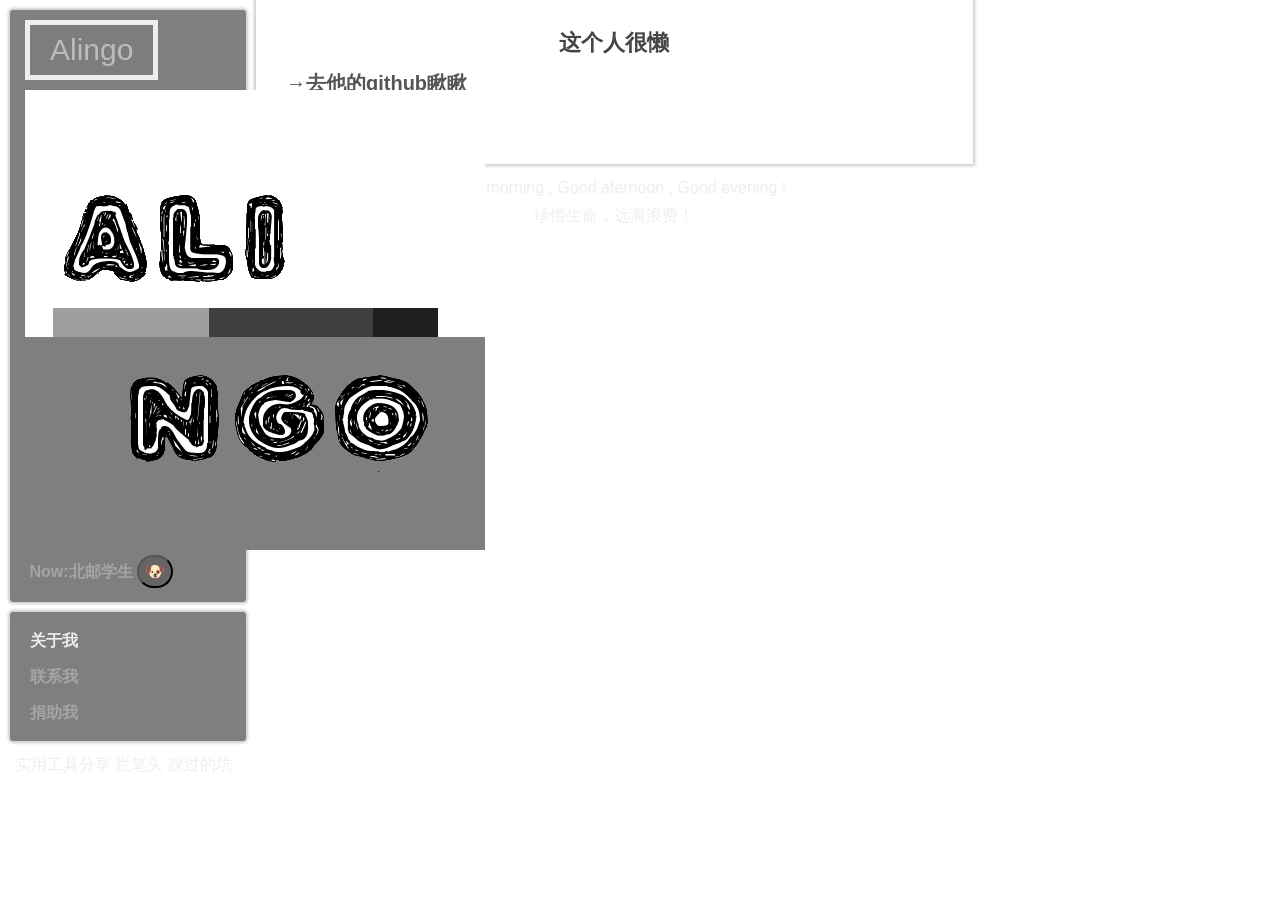
<file: aboutMe.html>
<!DOCTYPE html>
<html lang="en">
<head>
    <meta charset="UTF-8">
    <meta name="viewport" content="width=device-width, initial-scale=1.0">
    <meta http-equiv="X-UA-Compatible" content="ie=edge">
    <link rel="stylesheet" href="CSS/bootstrap.css">
    <link rel="stylesheet" href="CSS/main.css">
    <link rel="stylesheet" media="(max-width: 821px)" href="CSS/mobile.css">
    <title>About Me</title>
    <link rel="icon" href="img/portait.png" type="image/x-icon"/>
</head>
<body>
    <div class="side-bar">
        <label id="menu-toggle" for="menu-checkbox">菜单
                <img class="menuimg" src="img/menu.png" alt="图挂了💀">
        </label>
        <input id="menu-checkbox" type="checkbox">          
        <div class="header">
            <a href="index.html" class="logo">Alingo</a>
            <abbr title="一只小菜鸡的博客">
            <div class="portrait">
                <img src="img/portait.png" alt="图挂了💀">
            </div>
            </abbr>
            <div class="intro">Now:北邮学生
                    <button id='trigger'>
                        🐶
                    </button>
            </div>
        </div>
        <div class="nav">
            <a href="aboutMe.html" class="item active">关于我</a>
            <a href="contact.html" class="item">联系我</a>
            <a href="donation.html" class="item">捐助我</a>
        </div>
        <div class="tag-list">
                <a href="share.html" class="item">实用工具分享</a>
                <a href="#" class="item">烂笔头</a>
                <a href="article.html" class="item">踩过的坑</a>
        </div>
    </div>
    <div class="main">
        <div class="article">
        <h2 class="title">这个人很懒</h2>
        <div class="content">
            <div>
                 <a href="https://github.com/Alingo2" target="_blank">→去他的github瞅瞅</a>
            </div>
            <div>
                <a href="https://www.douban.com/people/173377005/" target="_blank">→他喜欢的书、电影</a>            
            </div>
        </div>
        </div>
        <footer>
            <div id="show"></div>
            <div>
                Good morning , Good afernoon , Good evening !
            </div>
            <div>
                珍惜生命，远离浪费！
            </div>
        </footer>
    </div>
    <script src="jQuery.js"></script>
    <script src="main.js"></script>
</body>
</html>
</file>
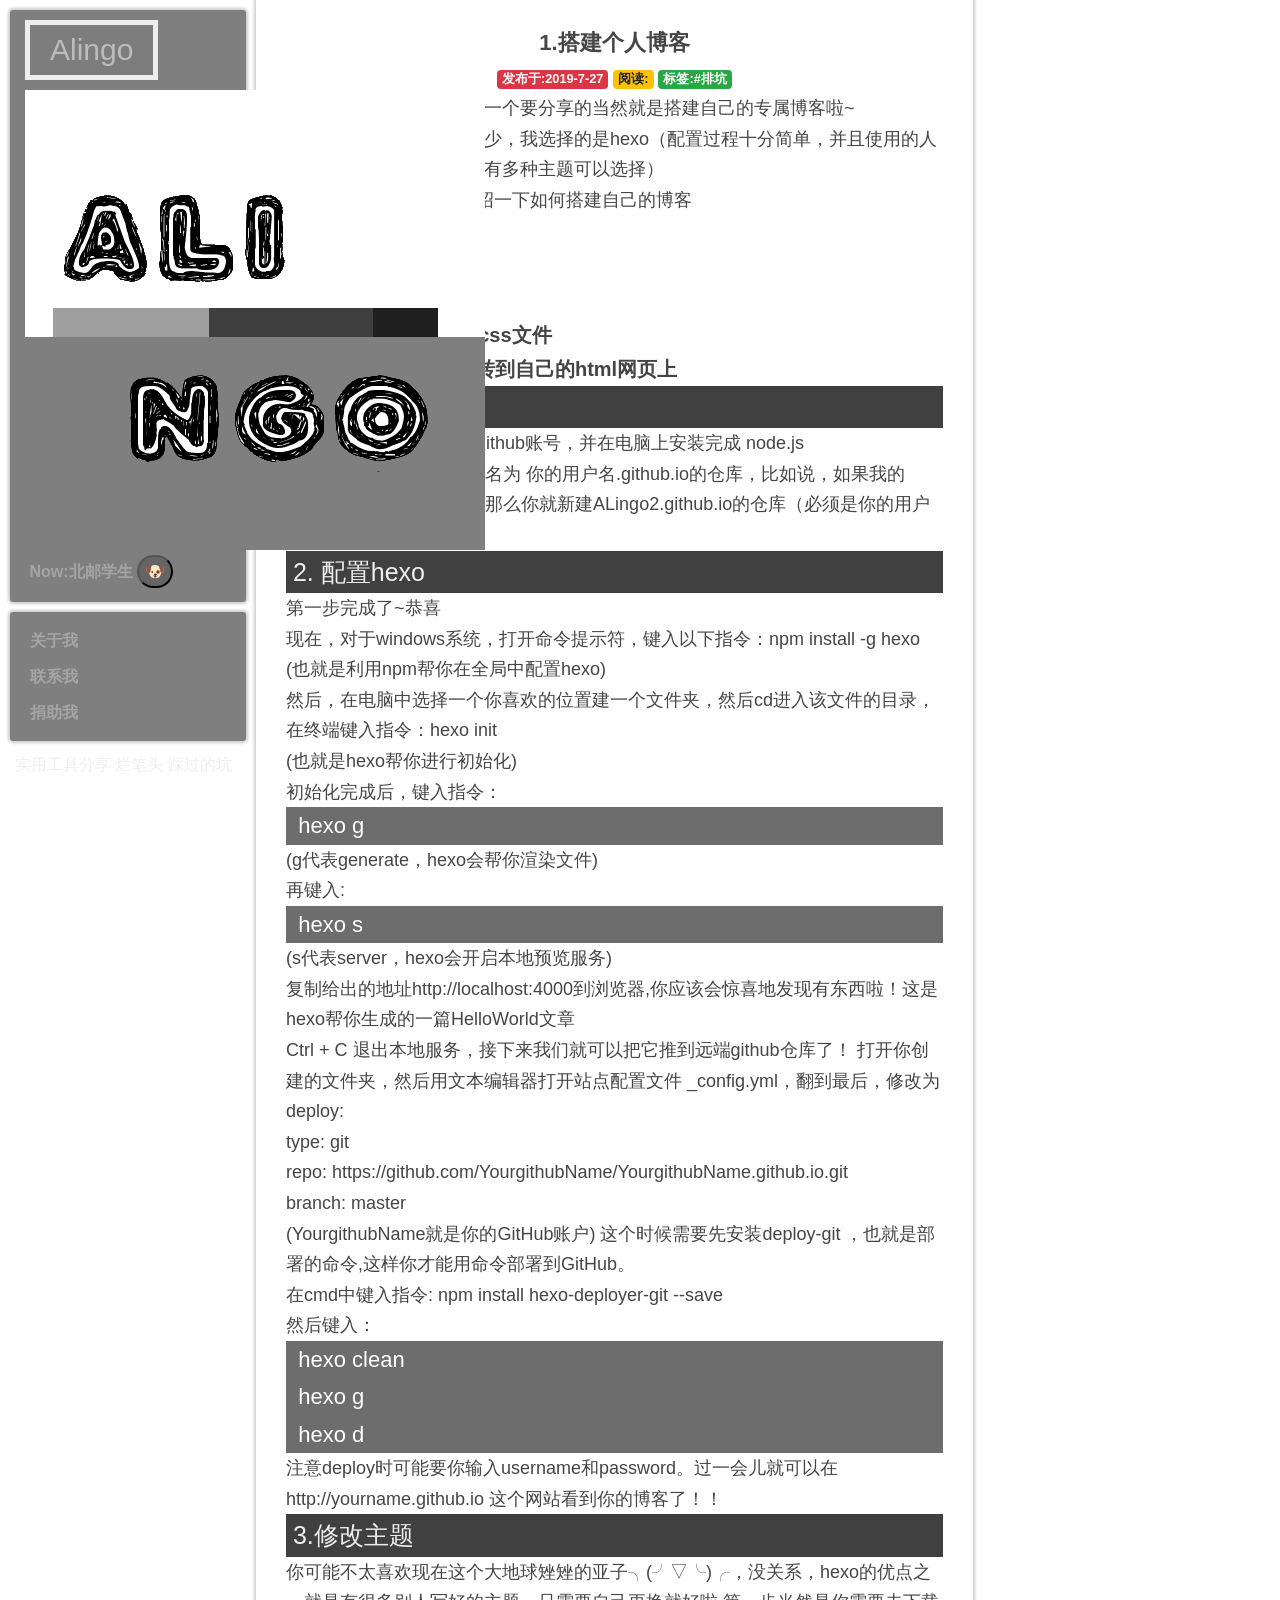
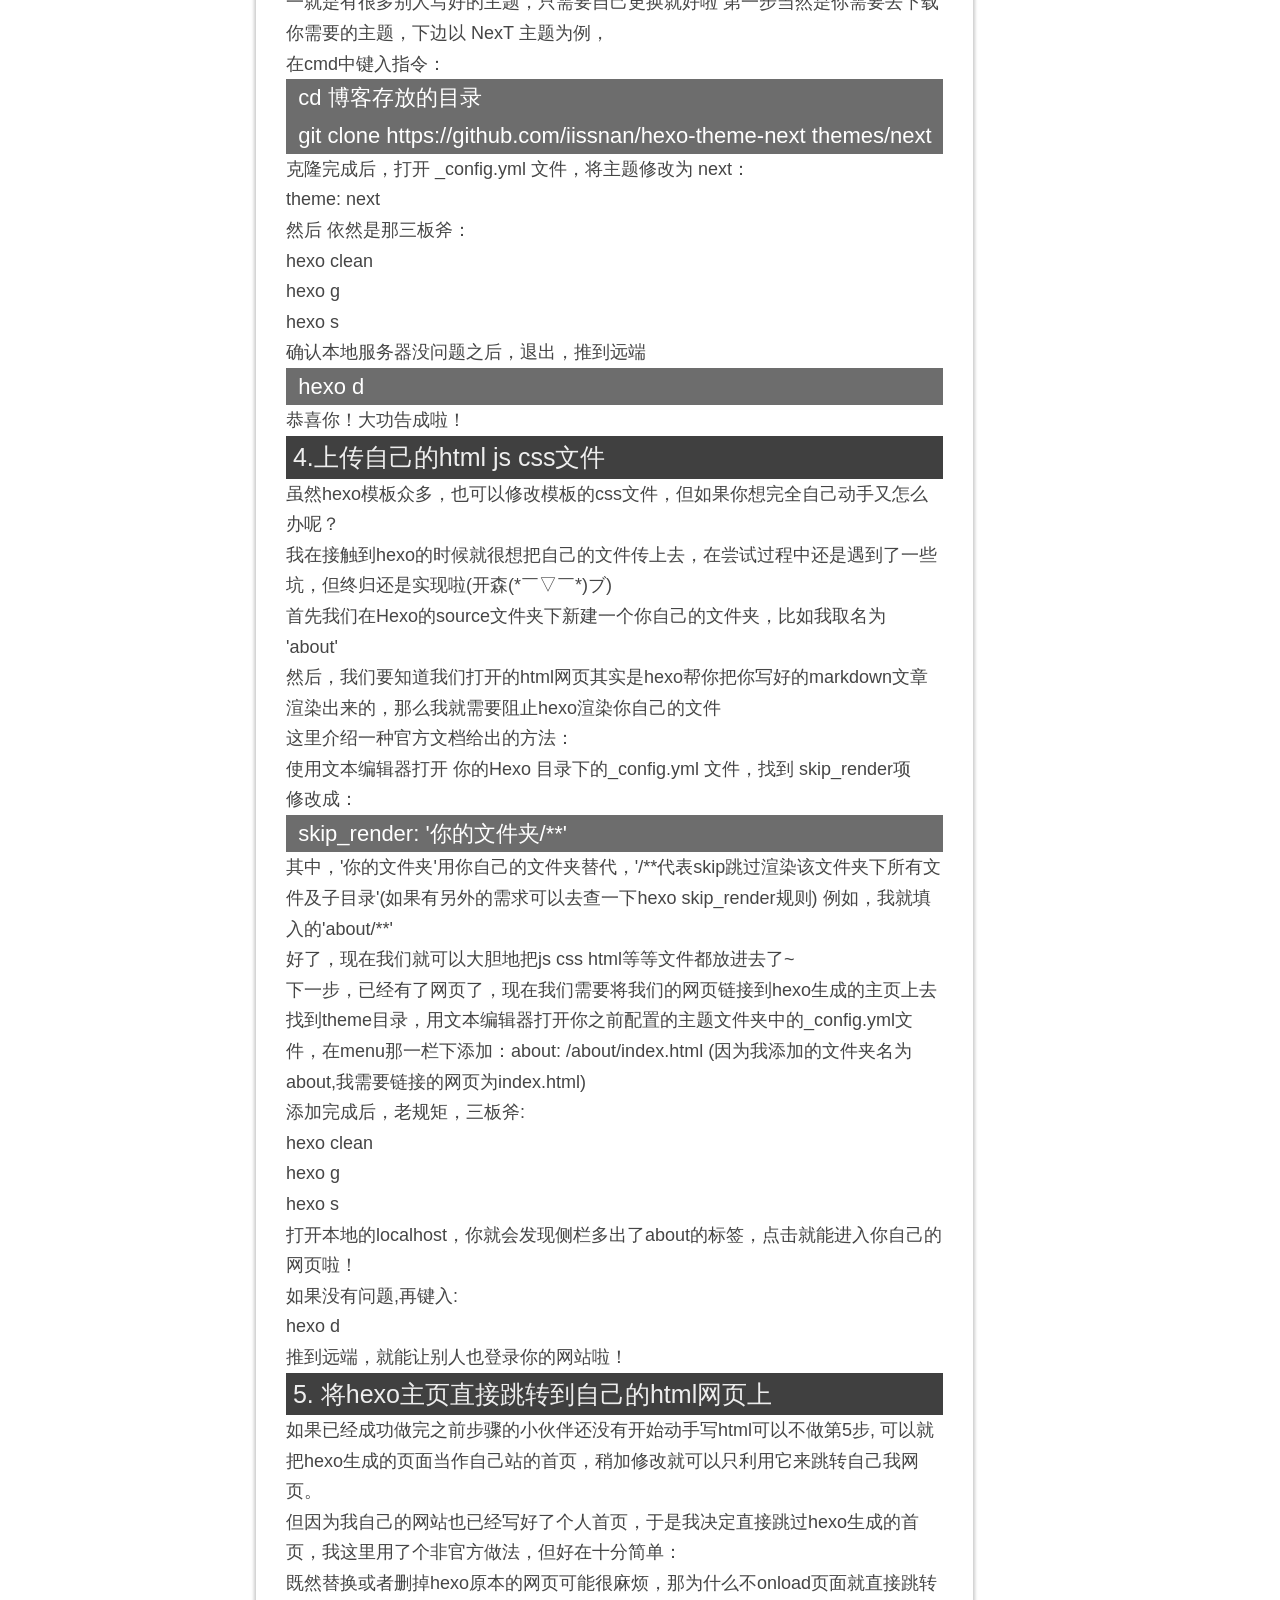
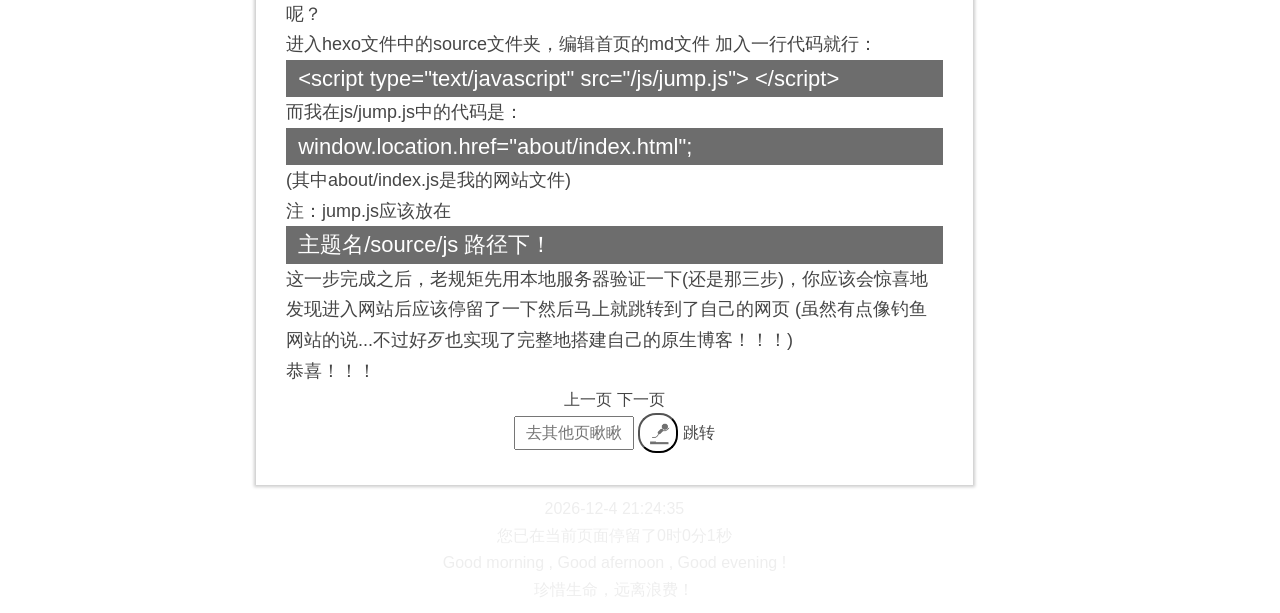
<file: article.html>
<!DOCTYPE html>
<html lang="en">
<head>
    <meta charset="UTF-8">
    <meta name="viewport" content="width=device-width, initial-scale=1.0">
    <meta http-equiv="X-UA-Compatible" content="ie=edge">
    <link rel="stylesheet" href="CSS/bootstrap.css">
    <link rel="stylesheet" href="CSS/main.css">
    <link rel="stylesheet" media="(max-width: 821px)" href="CSS/mobile.css">
    <title>Alingo's article</title>
    <link rel="icon" href="img/portait.png" type="image/x-icon"/>
</head>
<body>
    <div class="side-bar">
            <label id="menu-toggle" for="menu-checkbox">菜单
                    <img class="menuimg" src="img/menu.png" alt="图挂了💀">
            </label>
        <input id="menu-checkbox" type="checkbox">        
        <div class="header">
            <a href="index.html" class="logo">Alingo</a>
            <abbr title="一只小菜鸡的博客">
            <div class="portrait">
                <img src="img/portait.png" alt="图挂了💀">
            </div>
            </abbr>
            <div class="intro">Now:北邮学生
                    <button id='trigger'>
                        🐶
                    </button>
            </div>
        </div>
        <div class="nav">
            <a href="aboutMe.html" class="item">关于我</a>
            <a href="contact.html" class="item">联系我</a>
            <a href="donation.html" class="item">捐助我</a>
        </div>
        <div class="tag-list">
                <a href="share.html" class="item">实用工具分享</a>
                <a href="#" class="item">烂笔头</a>
                <a href="article.html" class="item">踩过的坑</a>
        </div>
    </div>
    <div class="main">
        <div class="article">
            <div class="item">
                <h1 class="title">1.搭建个人博客</h1>
                <div class="status">
                    <span class="badge badge-danger"> 发布于:2019-7-27 </span>
                    <span class="badge badge-warning"> 阅读: 
                        <span id="busuanzi_container_page_pv">
                            <span id="busuanzi_value_page_pv"></span>
                        </span>
                    </span>
                    <span class="badge badge-success"> 标签:#排坑 </span>
                </div>
                <div class="content">
                    如果按时间记录的话，第一个要分享的当然就是搭建自己的专属博客啦~<br>
                    现在流行的博客框架有不少，我选择的是hexo（配置过程十分简单，并且使用的人很多，可以排不少坑，还有多种主题可以选择）<br>
                    下面我将分5步向大家介绍一下如何搭建自己的博客<br>
                    <div class="poisioning pager">
                        <a href="#PassageOnePartOne">1. 前置工作</a><br>
                        <a href="#PassageOnePartTwo">2. 配置hexo</a><br>
                        <a href="#PassageOnePartThree">3. 修改主题</a><br>
                        <a href="#PassageOnePartFour">4. 上传自己的html js css文件</a><br>
                        <a href="#PassageOnePartFive">5. 将hexo主页直接跳转到自己的html网页上</a><br>
                    </div>
                        <div class="poisioning pager" id="PassageOnePartOne">
                            <div class="subtitle">
                                &nbsp;1. 前置工作                            
                            </div>
                            首先，你需要准备好1个github账号，并在电脑上安装完成 node.js<br>
                            Next,在github上新建一个名为 你的用户名.github.io的仓库，比如说，如果我的github用户名是Alingo2，那么你就新建ALingo2.github.io的仓库（必须是你的用户名，其它名称无效）
                        </div>
                        <div class="poisioning pager" id="PassageOnePartTwo">
                            <div class="subtitle">
                                &nbsp;2. 配置hexo                    
                            </div>
                            第一步完成了~恭喜<br>
                            现在，对于windows系统，打开命令提示符，键入以下指令：npm install -g hexo<br>
                            (也就是利用npm帮你在全局中配置hexo)<br>
                            然后，在电脑中选择一个你喜欢的位置建一个文件夹，然后cd进入该文件的目录，在终端键入指令：hexo init<br>
                            (也就是hexo帮你进行初始化)<br>
                            初始化完成后，键入指令：
                            <div class="code"> &nbsp; hexo g</div>
                            (g代表generate，hexo会帮你渲染文件)<br>
                            再键入:
                            <div class="code">&nbsp; hexo s</div>
                            (s代表server，hexo会开启本地预览服务)<br>
                            复制给出的地址http://localhost:4000到浏览器,你应该会惊喜地发现有东西啦！这是hexo帮你生成的一篇HelloWorld文章<br>
                            Ctrl + C 退出本地服务，接下来我们就可以把它推到远端github仓库了！
                            打开你创建的文件夹，然后用文本编辑器打开站点配置文件 _config.yml，翻到最后，修改为
                            deploy:<br>
                            type: git<br>
                            repo: https://github.com/YourgithubName/YourgithubName.github.io.git<br>
                            branch: master<br>
                            (YourgithubName就是你的GitHub账户)
                            这个时候需要先安装deploy-git ，也就是部署的命令,这样你才能用命令部署到GitHub。<br>
                            在cmd中键入指令: npm install hexo-deployer-git --save<br>
                            然后键入：<br>
                            <div class="code">
                                &nbsp; hexo clean<br>
                                &nbsp; hexo g<br>
                                &nbsp; hexo d
                            </div>
                            注意deploy时可能要你输入username和password。过一会儿就可以在http://yourname.github.io 这个网站看到你的博客了！！
                        </div>
                        <div class="poisioning pager" id="PassageOnePartThree">
                            <div class="subtitle">
                                &nbsp;3.修改主题
                            </div>
                            你可能不太喜欢现在这个大地球矬矬的亚子╮(╯▽╰)╭，没关系，hexo的优点之一就是有很多别人写好的主题，只需要自己更换就好啦
                            第一步当然是你需要去下载你需要的主题，下边以 NexT 主题为例，<br>
                            在cmd中键入指令：
                            <div class="code">
                                &nbsp; cd 博客存放的目录  <br>
                                &nbsp; git clone https://github.com/iissnan/hexo-theme-next themes/next
                            </div>
                            克隆完成后，打开 _config.yml 文件，将主题修改为 next： <br>
                            theme: next <br>
                            然后 依然是那三板斧：<br>
                            hexo clean <br>
                            hexo g <br>
                            hexo s <br>
                            确认本地服务器没问题之后，退出，推到远端 <br>
                            <div class="code">
                                &nbsp; hexo d
                            </div>
                            恭喜你！大功告成啦！
                        </div>
                        <div class="poisioning pager" id="PassageOnePartFour">
                            <div class="subtitle">
                                &nbsp;4.上传自己的html js css文件
                            </div>
                            虽然hexo模板众多，也可以修改模板的css文件，但如果你想完全自己动手又怎么办呢？<br>
                            我在接触到hexo的时候就很想把自己的文件传上去，在尝试过程中还是遇到了一些坑，但终归还是实现啦(开森(*￣▽￣*)ブ) <br>
                            首先我们在Hexo的source文件夹下新建一个你自己的文件夹，比如我取名为 'about' <br>
                            然后，我们要知道我们打开的html网页其实是hexo帮你把你写好的markdown文章渲染出来的，那么我就需要阻止hexo渲染你自己的文件 <br>
                            这里介绍一种官方文档给出的方法：<br>
                            使用文本编辑器打开 你的Hexo 目录下的_config.yml 文件，找到 skip_render项 <br>
                            修改成：
                            <div class="code">
                                &nbsp; skip_render: '你的文件夹/**'
                            </div>
                            其中，'你的文件夹'用你自己的文件夹替代，'/**代表skip跳过渲染该文件夹下所有文件及子目录'(如果有另外的需求可以去查一下hexo skip_render规则)
                            例如，我就填入的'about/**' <br>
                            好了，现在我们就可以大胆地把js css html等等文件都放进去了~ <br>
                            下一步，已经有了网页了，现在我们需要将我们的网页链接到hexo生成的主页上去 <br>
                            找到theme目录，用文本编辑器打开你之前配置的主题文件夹中的_config.yml文件，在menu那一栏下添加：about: /about/index.html
                            (因为我添加的文件夹名为about,我需要链接的网页为index.html) <br>
                            添加完成后，老规矩，三板斧: <br>
                            hexo clean <br>
                            hexo g <br>
                            hexo s <br>
                            打开本地的localhost，你就会发现侧栏多出了about的标签，点击就能进入你自己的网页啦！<br>
                            如果没有问题,再键入: <br>
                            hexo d <br>
                            推到远端，就能让别人也登录你的网站啦！
                        </div>
                        <div class="poisioning pager" id="PassageOnePartFive">
                            <div class="subtitle">
                                &nbsp;5. 将hexo主页直接跳转到自己的html网页上
                            </div>
                            如果已经成功做完之前步骤的小伙伴还没有开始动手写html可以不做第5步,
                            可以就把hexo生成的页面当作自己站的首页，稍加修改就可以只利用它来跳转自己我网页。<br>
                            但因为我自己的网站也已经写好了个人首页，于是我决定直接跳过hexo生成的首页，我这里用了个非官方做法，但好在十分简单：<br>
                            既然替换或者删掉hexo原本的网页可能很麻烦，那为什么不onload页面就直接跳转呢？<br>
                            进入hexo文件中的source文件夹，编辑首页的md文件
                            加入一行代码就行：
                            <div class="code">
                                &nbsp; &lt;script type="text/javascript" src="/js/jump.js"> &lt/script&gt;
                            </div>
                            而我在js/jump.js中的代码是：
                            <div class="code">
                                &nbsp; window.location.href="about/index.html";
                            </div>
                            (其中about/index.js是我的网站文件) <br>
                            注：jump.js应该放在
                            <div class="code">
                                &nbsp; 主题名/source/js  路径下！
                            </div>
                            这一步完成之后，老规矩先用本地服务器验证一下(还是那三步)，你应该会惊喜地发现进入网站后应该停留了一下然后马上就跳转到了自己的网页
                            (虽然有点像钓鱼网站的说...不过好歹也实现了完整地搭建自己的原生博客！！！) <br>
                            恭喜！！！
                        </div >
                </div>
                <ul class="pager">
                        <a href="#">上一页</a>
                        <a href="#">下一页</a>
                    </ul>
                <div class="pager">
                    <input id="jump" type="text" placeholder="去其他页瞅瞅">
                    <button id="jump-trigger">
                        <img class="nobigger" src="img/jump.png" alt="图挂了💀">
                    </button>
                    <label for="jump-trigger">跳转</label>
                </div>
            </div>
        </div>
        <footer>
            <div id="show"></div>
            <div>
                Good morning , Good afernoon , Good evening !
            </div>
            <div>
                珍惜生命，远离浪费！
            </div> 
        </footer>
    </div>
    <script src="jQuery.js"></script>
    <script src="main.js"></script>
    <script async src="http://busuanzi.ibruce.info/busuanzi/2.3/busuanzi.pure.mini.js"></script>
</body>
</html>
</file>
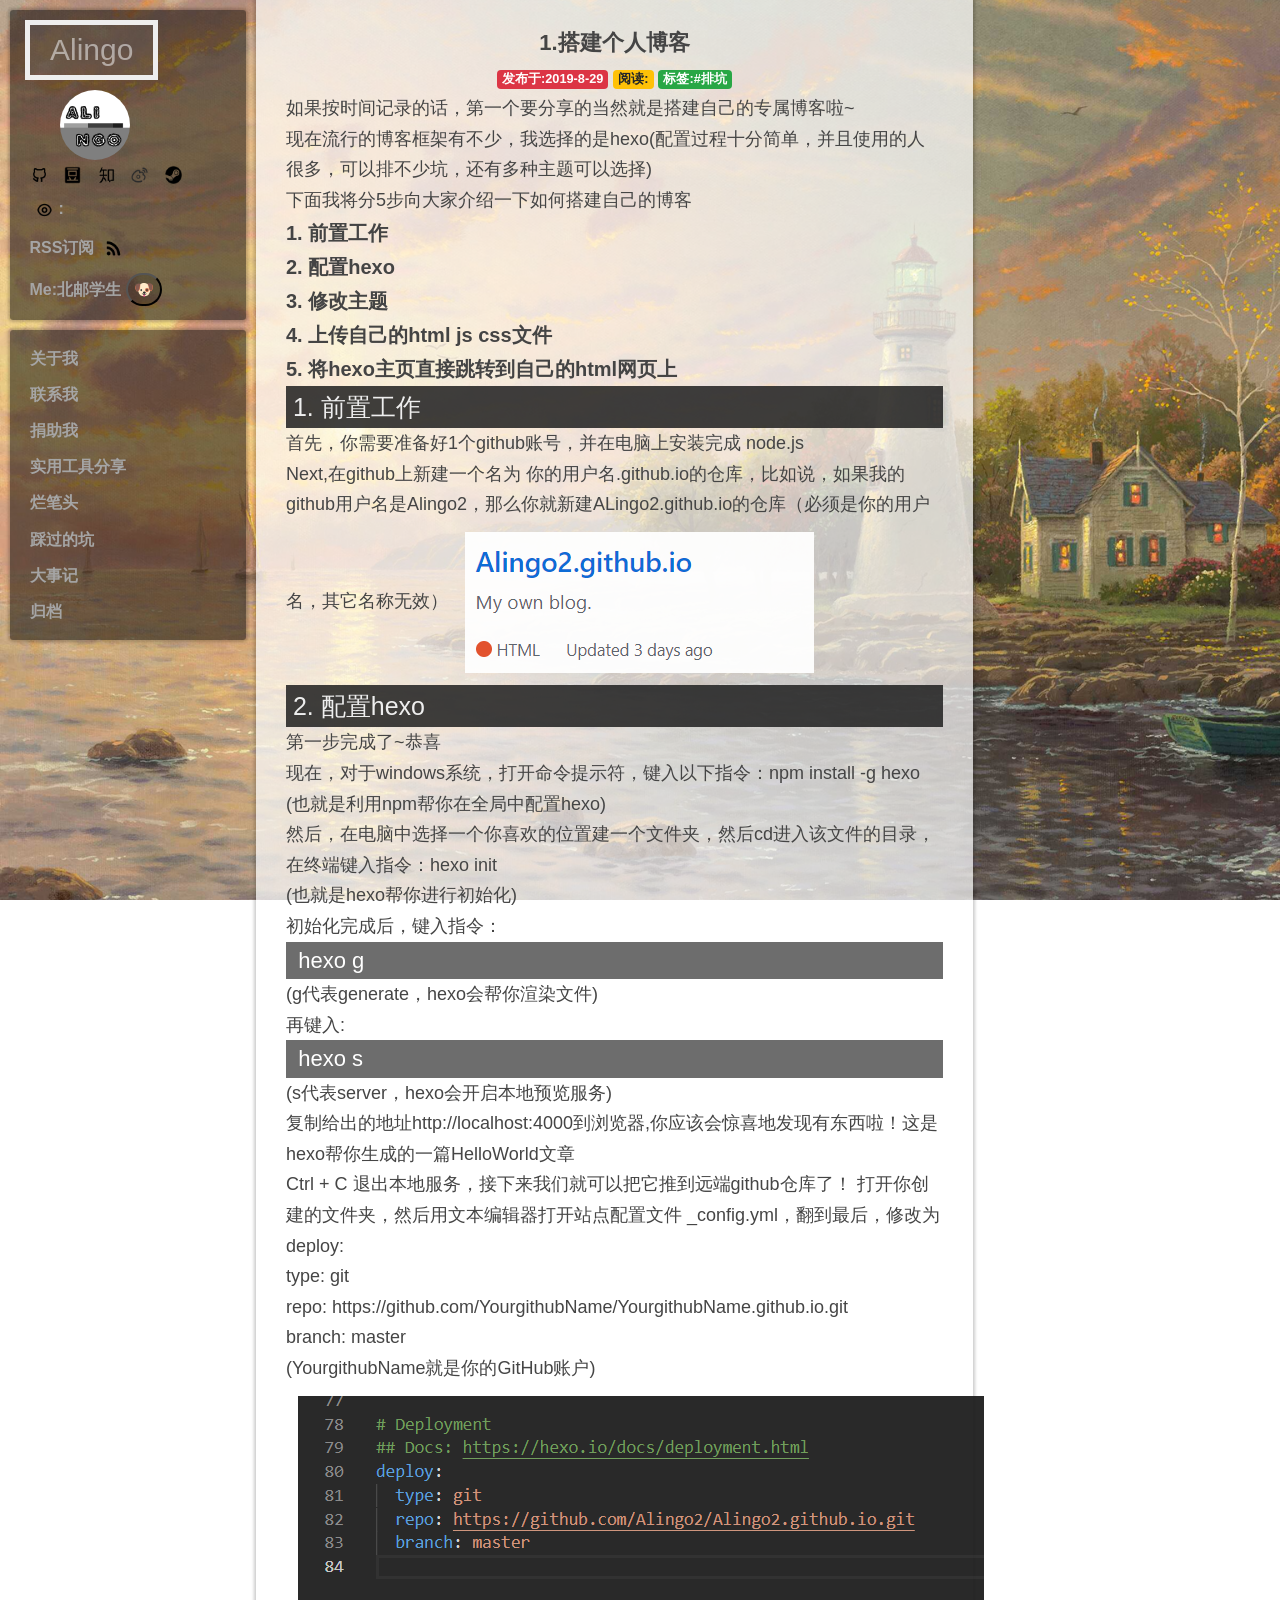
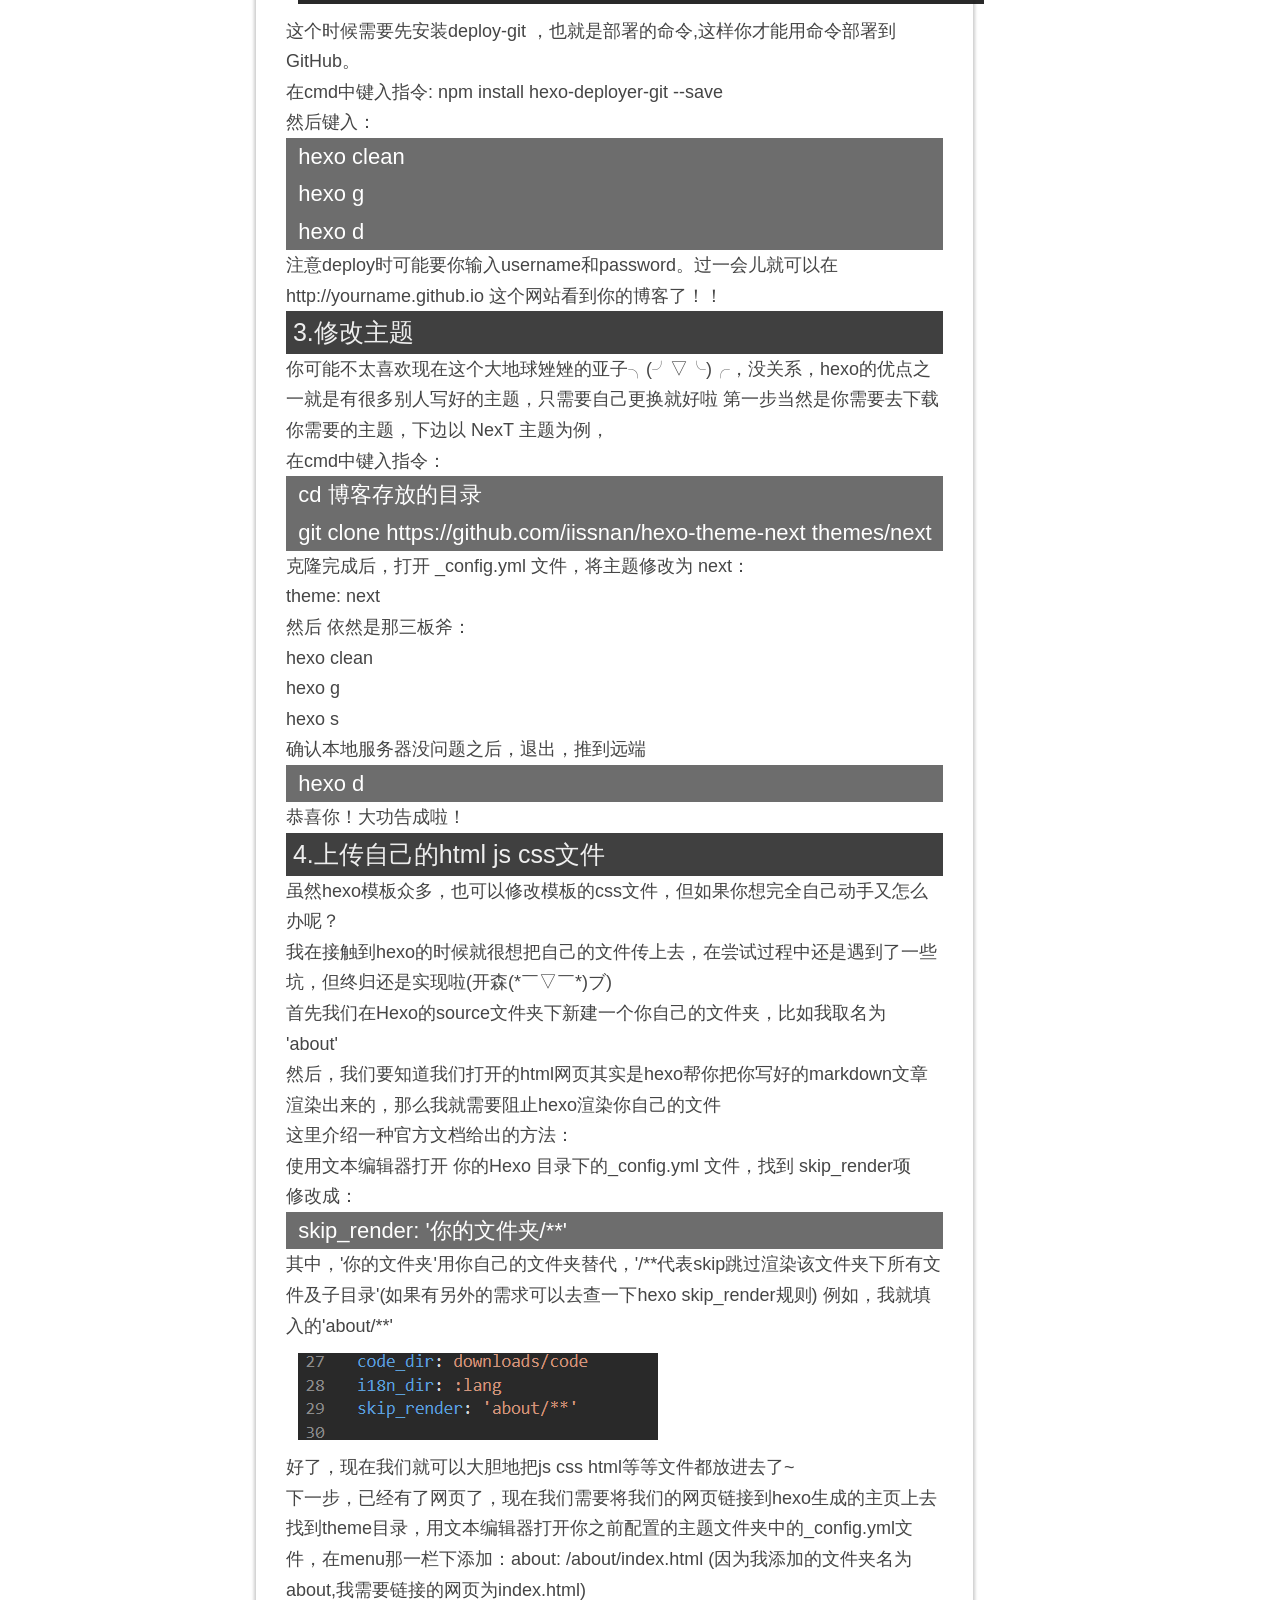
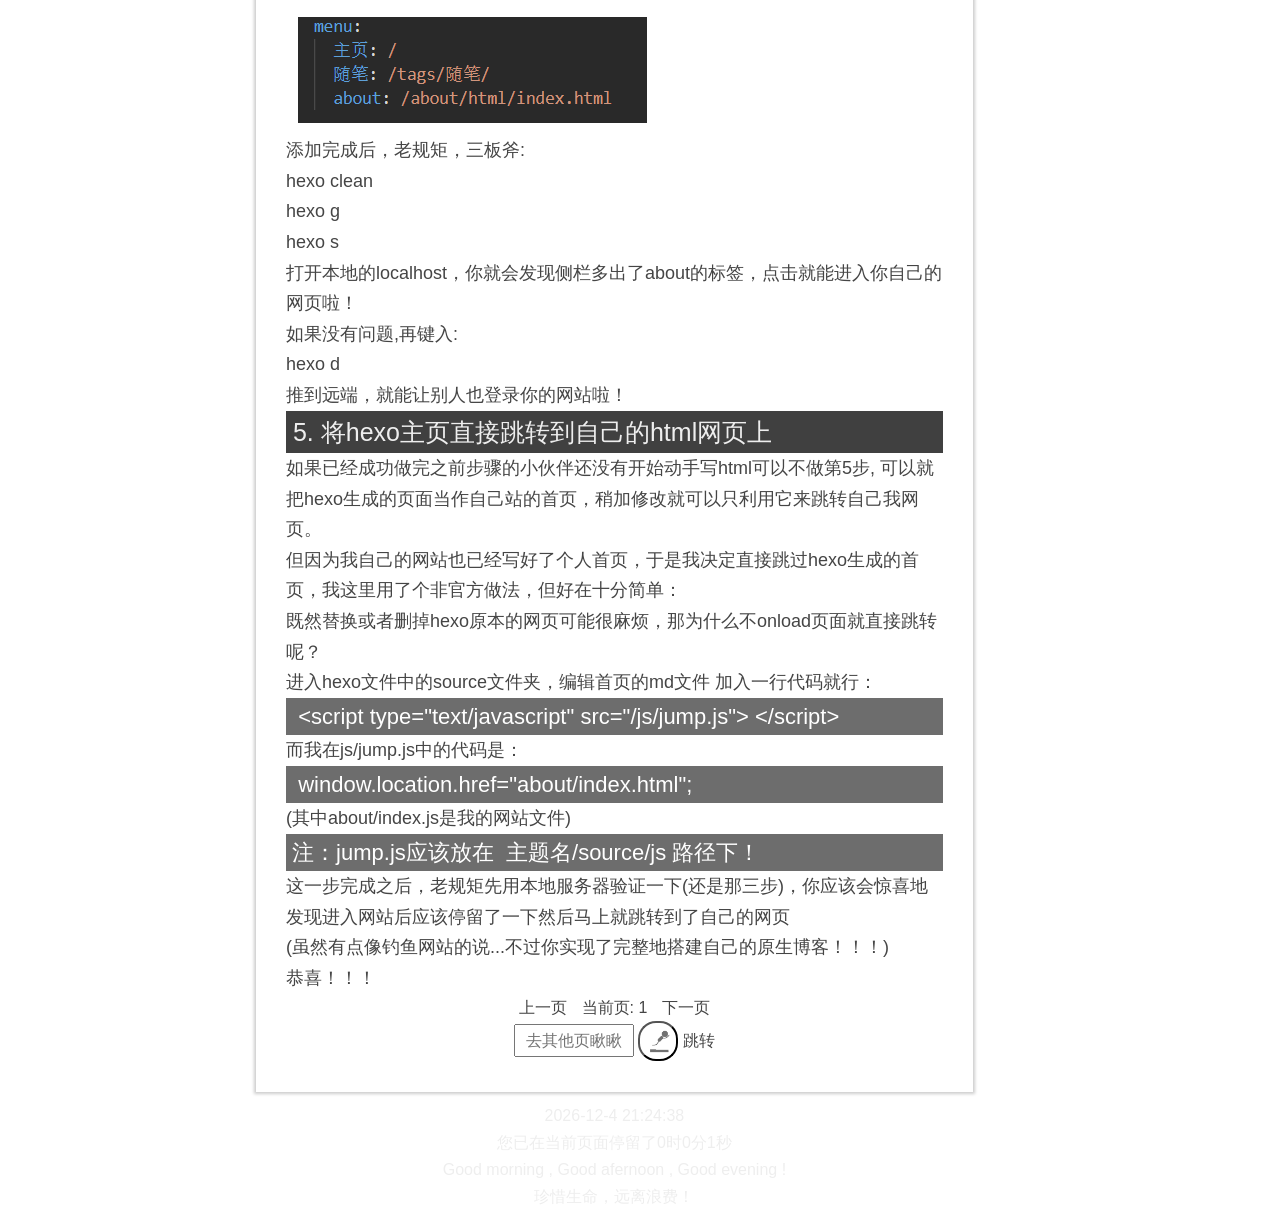
<file: article1.html>
<!DOCTYPE html>
<html lang="en">
<head>
    <meta charset="UTF-8">
    <meta name="viewport" content="width=device-width, initial-scale=1.0">
    <meta http-equiv="X-UA-Compatible" content="ie=edge">
    <link rel="stylesheet" href="CSS/bootstrap.css">
    <link rel="stylesheet" href="CSS/main.css">
    <link rel="stylesheet" media="(max-width: 821px)" href="CSS/mobile.css">
    <title>Alingo's article</title>
    <link rel="icon" href="img/portait.png" type="image/x-icon"/>
</head>
<body background="img/background.jpg" class="bg">
    <script type="text/javascript">var OriginTitile=document.title,st;document.addEventListener("visibilitychange",function(){document.hidden?(document.title="点开来康康嘛🙈~",clearTimeout(st)):(document.title="(๑•̀ㅂ•́)✧～",st=setTimeout(function(){document.title=OriginTitile},3e3))})</script>
    <div class="side-bar">
        <label id="menu-toggle" for="menu-checkbox">菜单
                <img class="menuimg" src="img/menu.png" id="por" alt="图挂了💀">
            </label>
            <input id="menu-checkbox" type="checkbox">  
            <div class="header">
            <a href="html/index.html" class="logo" id="logo-active">Alingo</a>
                <div class="portrait">
                    <abbr title="一只小菜鸡的博客">
                    <img src="img/portait.png" id="por" alt="图挂了💀">
                    </abbr>
                    <div class="icon-list">
                        <a href="https://github.com/Alingo2" target="_blank">
                        <img src="img/github.png" class="nobigger sm-icon" alt="图挂了💀"></a>
                        <a href="https://www.douban.com/people/173377005/" target="_blank">
                        <img src="img/douban.png" class="nobigger sm-icon" alt="图挂了💀"></a>            
                        <a href="https://www.zhihu.com/people/feng-yl-65/activities" target="_blank">
                        <img src="img/zhihu.png" class="nobigger sm-icon" alt="图挂了💀"></a>      
                        <a href="https://weibo.com/5514257723/profile?topnav=1&wvr=6" target="_blank">
                        <img src="img/weibo.png" class="nobigger sm-icon" alt="图挂了💀"></a>
                        <a href="https://steamcommunity.com/profiles/76561198096910827/" target="_blank">
                        <img src="img/steam.png" class="nobigger sm-icon" alt="图挂了💀"></a>
                    </div>
                    <div class="visited"><img class="sm-icon nobigger" src="img/browse.png" alt="图挂了💀">:
                        <span id="busuanzi_container_site_pv">
                            &nbsp; <span id="busuanzi_value_site_pv"></span>
                        </span>
                    </div>
                    <div class="intro">
                        RSS订阅
                        <a href="../atom.xml" target="_blank" class="item"><img src="img/rss.png" class="nobigger sm-icon" alt="图挂了💀"></a>
                    </div>
                </div>
                <div class="intro">Me:北邮学生
                    <button id='trigger'>
                        🐶
                    </button>
                </div>
            </div>
        <div class="nav">
            <a href="html/aboutMe.html" class="item">关于我</a>
            <a href="html/contact.html" class="item">联系我</a>
            <a href="html/donation.html" class="item">捐助我</a>
            <a href="html/share.html" class="item">实用工具分享</a>
            <a href="memory1.html" class="item">烂笔头</a>
            <a href="article1.html" class="item">踩过的坑</a>
            <a href="html/history.html" class="item">大事记</a>
            <a href="html/tag.html" class="item">归档</a>
        </div>
    </div>
    <div class="main">
        <div class="article">
            <div class="item">
                <h1 class="title">1.搭建个人博客</h1>
                <div class="status">
                    <span class="badge badge-danger"> 发布于:2019-8-29 </span>
                    <span class="badge badge-warning"> 阅读: 
                        <span id="busuanzi_container_page_pv">
                            <span id="busuanzi_value_page_pv"></span>
                        </span>
                    </span>
                    <span class="badge badge-success"> 标签:#排坑 </span>
                </div>
                <div class="content">
                    如果按时间记录的话，第一个要分享的当然就是搭建自己的专属博客啦~<br>
                    现在流行的博客框架有不少，我选择的是hexo(配置过程十分简单，并且使用的人很多，可以排不少坑，还有多种主题可以选择)<br>
                    下面我将分5步向大家介绍一下如何搭建自己的博客<br>
                    <div class="poisioning pager">
                        <a href="#PassageOnePartOne">1. 前置工作</a><br>
                        <a href="#PassageOnePartTwo">2. 配置hexo</a><br>
                        <a href="#PassageOnePartThree">3. 修改主题</a><br>
                        <a href="#PassageOnePartFour">4. 上传自己的html js css文件</a><br>
                        <a href="#PassageOnePartFive">5. 将hexo主页直接跳转到自己的html网页上</a><br>
                    </div>
                        <div class="poisioning pager" id="PassageOnePartOne">
                            <div class="subtitle">
                                &nbsp;1. 前置工作                            
                            </div>
                            首先，你需要准备好1个github账号，并在电脑上安装完成 node.js<br>
                            Next,在github上新建一个名为 你的用户名.github.io的仓库，比如说，如果我的github用户名是Alingo2，那么你就新建ALingo2.github.io的仓库（必须是你的用户名，其它名称无效）
                            <img src="img/art1/art1_1.png" class="art_img" alt="图挂了💀">
                        </div>
                        <div class="poisioning pager" id="PassageOnePartTwo">
                            <div class="subtitle">
                                &nbsp;2. 配置hexo                    
                            </div>
                            第一步完成了~恭喜<br>
                            现在，对于windows系统，打开命令提示符，键入以下指令：npm install -g hexo<br>
                            (也就是利用npm帮你在全局中配置hexo)<br>
                            然后，在电脑中选择一个你喜欢的位置建一个文件夹，然后cd进入该文件的目录，在终端键入指令：hexo init<br>
                            (也就是hexo帮你进行初始化)<br>
                            初始化完成后，键入指令：
                            <div class="code"> &nbsp; hexo g</div>
                            (g代表generate，hexo会帮你渲染文件)<br>
                            再键入:
                            <div class="code">&nbsp; hexo s</div>
                            (s代表server，hexo会开启本地预览服务)<br>
                            复制给出的地址http://localhost:4000到浏览器,你应该会惊喜地发现有东西啦！这是hexo帮你生成的一篇HelloWorld文章<br>
                            Ctrl + C 退出本地服务，接下来我们就可以把它推到远端github仓库了！
                            打开你创建的文件夹，然后用文本编辑器打开站点配置文件 _config.yml，翻到最后，修改为
                            deploy:<br>
                            type: git<br>
                            repo: https://github.com/YourgithubName/YourgithubName.github.io.git<br>
                            branch: master<br>
                            (YourgithubName就是你的GitHub账户)
                            <img src="img/art1/art1_2.png" class="art_img" alt="图挂了💀"><br>
                            这个时候需要先安装deploy-git ，也就是部署的命令,这样你才能用命令部署到GitHub。<br>
                            在cmd中键入指令: npm install hexo-deployer-git --save<br>
                            然后键入：<br>
                            <div class="code">
                                &nbsp; hexo clean<br>
                                &nbsp; hexo g<br>
                                &nbsp; hexo d
                            </div>
                            注意deploy时可能要你输入username和password。过一会儿就可以在http://yourname.github.io 这个网站看到你的博客了！！
                        </div>
                        <div class="poisioning pager" id="PassageOnePartThree">
                            <div class="subtitle">
                                &nbsp;3.修改主题
                            </div>
                            你可能不太喜欢现在这个大地球矬矬的亚子╮(╯▽╰)╭，没关系，hexo的优点之一就是有很多别人写好的主题，只需要自己更换就好啦
                            第一步当然是你需要去下载你需要的主题，下边以 NexT 主题为例，<br>
                            在cmd中键入指令：
                            <div class="code">
                                &nbsp; cd 博客存放的目录  <br>
                                &nbsp; git clone https://github.com/iissnan/hexo-theme-next themes/next
                            </div>
                            克隆完成后，打开 _config.yml 文件，将主题修改为 next： <br>
                            theme: next <br>
                            然后 依然是那三板斧：<br>
                            hexo clean <br>
                            hexo g <br>
                            hexo s <br>
                            确认本地服务器没问题之后，退出，推到远端 <br>
                            <div class="code">
                                &nbsp; hexo d
                            </div>
                            恭喜你！大功告成啦！
                        </div>
                        <div class="poisioning pager" id="PassageOnePartFour">
                            <div class="subtitle">
                                &nbsp;4.上传自己的html js css文件
                            </div>
                            虽然hexo模板众多，也可以修改模板的css文件，但如果你想完全自己动手又怎么办呢？<br>
                            我在接触到hexo的时候就很想把自己的文件传上去，在尝试过程中还是遇到了一些坑，但终归还是实现啦(开森(*￣▽￣*)ブ) <br>
                            首先我们在Hexo的source文件夹下新建一个你自己的文件夹，比如我取名为 'about' <br>
                            然后，我们要知道我们打开的html网页其实是hexo帮你把你写好的markdown文章渲染出来的，那么我就需要阻止hexo渲染你自己的文件 <br>
                            这里介绍一种官方文档给出的方法：<br>
                            使用文本编辑器打开 你的Hexo 目录下的_config.yml 文件，找到 skip_render项 <br>
                            修改成：
                            <div class="code">
                                &nbsp; skip_render: '你的文件夹/**'
                            </div>
                            其中，'你的文件夹'用你自己的文件夹替代，'/**代表skip跳过渲染该文件夹下所有文件及子目录'(如果有另外的需求可以去查一下hexo skip_render规则)
                            例如，我就填入的'about/**' <br>
                            <img src="img/art1/art1_3.png" class="art_img" alt="图挂了💀"><br>
                            好了，现在我们就可以大胆地把js css html等等文件都放进去了~ <br>
                            下一步，已经有了网页了，现在我们需要将我们的网页链接到hexo生成的主页上去 <br>
                            找到theme目录，用文本编辑器打开你之前配置的主题文件夹中的_config.yml文件，在menu那一栏下添加：about: /about/index.html
                            (因为我添加的文件夹名为about,我需要链接的网页为index.html) <br>
                            <img src="img/art1/art1_4.png" class="art_img" alt="图挂了💀"><br>
                            添加完成后，老规矩，三板斧: <br>
                            hexo clean <br>
                            hexo g <br>
                            hexo s <br>
                            打开本地的localhost，你就会发现侧栏多出了about的标签，点击就能进入你自己的网页啦！<br>
                            如果没有问题,再键入: <br>
                            hexo d <br>
                            推到远端，就能让别人也登录你的网站啦！
                        </div>
                        <div class="poisioning pager" id="PassageOnePartFive">
                            <div class="subtitle">
                                &nbsp;5. 将hexo主页直接跳转到自己的html网页上
                            </div>
                            如果已经成功做完之前步骤的小伙伴还没有开始动手写html可以不做第5步,
                            可以就把hexo生成的页面当作自己站的首页，稍加修改就可以只利用它来跳转自己我网页。<br>
                            但因为我自己的网站也已经写好了个人首页，于是我决定直接跳过hexo生成的首页，我这里用了个非官方做法，但好在十分简单：<br>
                            既然替换或者删掉hexo原本的网页可能很麻烦，那为什么不onload页面就直接跳转呢？<br>
                            进入hexo文件中的source文件夹，编辑首页的md文件
                            加入一行代码就行：
                            <div class="code">
                                &nbsp; &lt;script type="text/javascript" src="/js/jump.js"> &lt/script&gt;
                            </div>
                            而我在js/jump.js中的代码是：
                            <div class="code">
                                &nbsp; window.location.href="about/index.html";
                            </div>
                            (其中about/index.js是我的网站文件)
                            <div class="code">
                                &nbsp;注：jump.js应该放在 &nbsp;主题名/source/js  路径下！
                            </div>
                            这一步完成之后，老规矩先用本地服务器验证一下(还是那三步)，你应该会惊喜地发现进入网站后应该停留了一下然后马上就跳转到了自己的网页 <br>
                            (虽然有点像钓鱼网站的说...不过你实现了完整地搭建自己的原生博客！！！) <br>
                            恭喜！！！
                        </div >
                </div>
                <ul class="pager">
                        <a href="#" class="front">上一页</a>
                        <div class="cur_page"></div>
                        <a href="#" class="next">下一页</a>
                </ul>
                <div class="pager">
                    <input id="jump" type="text" value="" placeholder="去其他页瞅瞅">
                    <button id="jump-trigger">
                        <img class="nobigger" src="img/jump.png" alt="图挂了💀">
                    </button>
                    <label for="jump-trigger">跳转</label>
                </div>
            </div>
        </div>
        <footer>
            <div id="show"></div>
            <div>
                Good morning , Good afernoon , Good evening !
            </div>
            <div>
                珍惜生命，远离浪费！
            </div> 
        </footer>
    </div>
    <script src="js/jQuery.js"></script>
    <script async src="js/busuanzi.js"></script>
    <script src="js/main.js"></script>
</body>
</html>
</file>
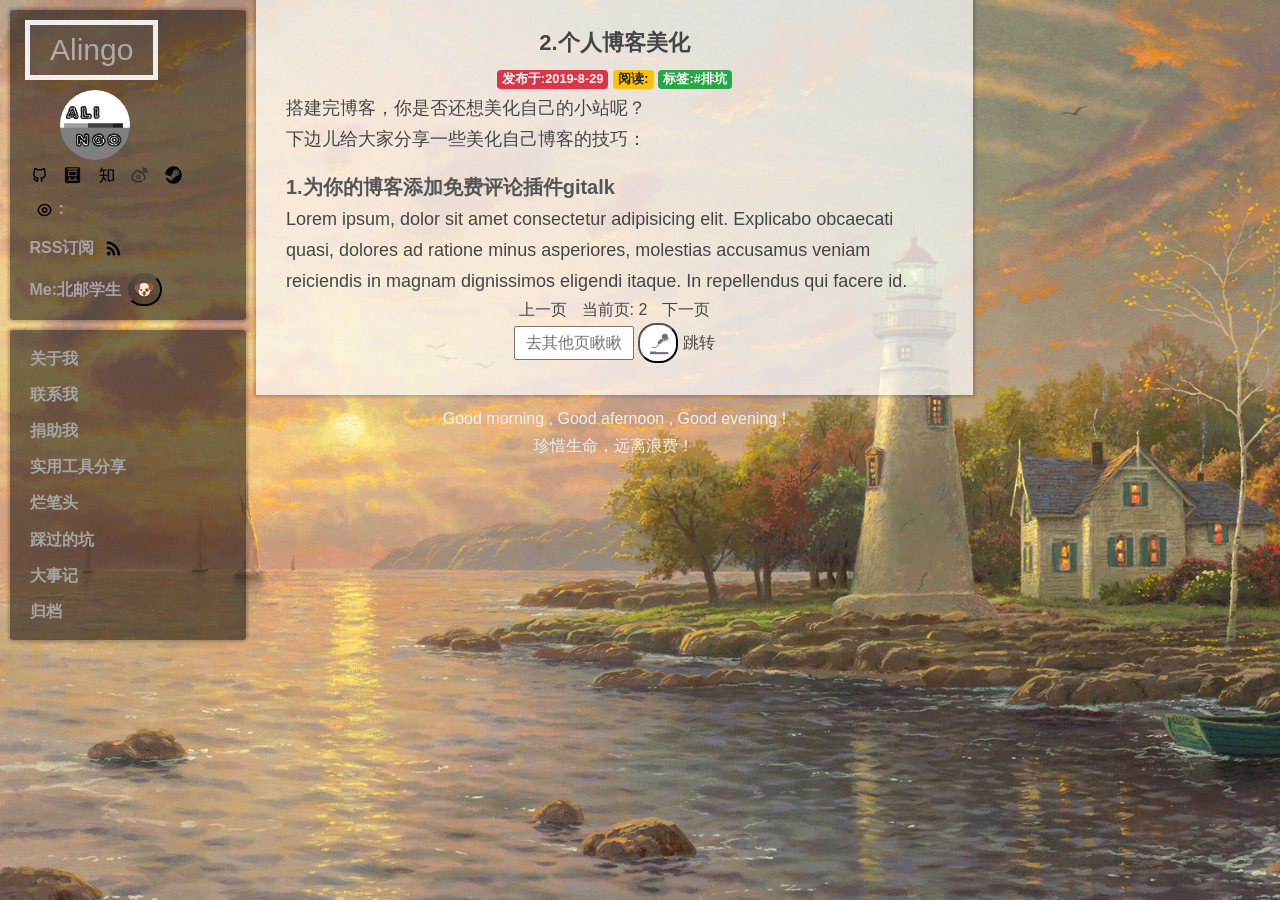
<file: article2.html>
<!DOCTYPE html>
<html lang="en">
<head>
    <meta charset="UTF-8">
    <meta name="viewport" content="width=device-width, initial-scale=1.0">
    <meta http-equiv="X-UA-Compatible" content="ie=edge">
    <link rel="stylesheet" href="CSS/bootstrap.css">
    <link rel="stylesheet" href="CSS/main.css">
    <link rel="stylesheet" media="(max-width: 821px)" href="CSS/mobile.css">
    <title>Alingo's article</title>
    <link rel="icon" href="img/portait.png" type="image/x-icon"/>
</head>
<body background="img/background.jpg" class="bg">
    <script type="text/javascript">var OriginTitile=document.title,st;document.addEventListener("visibilitychange",function(){document.hidden?(document.title="点开来康康嘛🙈~",clearTimeout(st)):(document.title="(๑•̀ㅂ•́)✧～",st=setTimeout(function(){document.title=OriginTitile},3e3))})</script>
    <div class="side-bar">
        <label id="menu-toggle" for="menu-checkbox">菜单
                <img class="menuimg" src="img/menu.png" alt="图挂了💀">
            </label>
            <input id="menu-checkbox" type="checkbox">  
            <div class="header">
            <a href="html/index.html" class="logo" id="logo-active">Alingo</a>
                <div class="portrait">
                    <abbr title="一只小菜鸡的博客">
                    <img src="img/portait.png" id="por" alt="图挂了💀">
                    </abbr>
                    <div class="icon-list">
                        <a href="https://github.com/Alingo2" target="_blank">
                        <img src="img/github.png" class="nobigger sm-icon" alt="图挂了💀"></a>
                        <a href="https://www.douban.com/people/173377005/" target="_blank">
                        <img src="img/douban.png" class="nobigger sm-icon" alt="图挂了💀"></a>            
                        <a href="https://www.zhihu.com/people/feng-yl-65/activities" target="_blank">
                        <img src="img/zhihu.png" class="nobigger sm-icon" alt="图挂了💀"></a>      
                        <a href="https://weibo.com/5514257723/profile?topnav=1&wvr=6" target="_blank">
                        <img src="img/weibo.png" class="nobigger sm-icon" alt="图挂了💀"></a>
                        <a href="https://steamcommunity.com/profiles/76561198096910827/" target="_blank">
                        <img src="img/steam.png" class="nobigger sm-icon" alt="图挂了💀"></a> 
                    </div>
                    <div class="visited"><img class="sm-icon nobigger" src="img/browse.png" alt="图挂了💀">:
                        <span id="busuanzi_container_site_pv">
                            &nbsp; <span id="busuanzi_value_site_pv"></span>
                        </span>
                    </div>
                    <div class="intro">
                        RSS订阅
                        <a href="../atom.xml" target="_blank" class="item"><img src="img/rss.png" class="nobigger sm-icon" alt="图挂了💀"></a>
                    </div>
                </div>
                <div class="intro">Me:北邮学生
                    <button id='trigger'>
                        🐶
                    </button>
                </div>
            </div>
        <div class="nav">
            <a href="html/aboutMe.html" class="item">关于我</a>
            <a href="html/contact.html" class="item">联系我</a>
            <a href="html/donation.html" class="item">捐助我</a>
            <a href="html/share.html" class="item">实用工具分享</a>
            <a href="memory1.html" class="item">烂笔头</a>
            <a href="article1.html" class="item">踩过的坑</a>
            <a href="html/history.html" class="item">大事记</a>
            <a href="html/tag.html" class="item">归档</a>
        </div>
    </div>
    <div class="main">
        <div class="article">
            <div class="item">
                <h1 class="title">2.个人博客美化</h1>
                <div class="status">
                    <span class="badge badge-danger"> 发布于:2019-8-29 </span>
                    <span class="badge badge-warning"> 阅读: 
                        <span id="busuanzi_container_page_pv">
                            <span id="busuanzi_value_page_pv"></span>
                        </span>
                    </span>
                    <span class="badge badge-success"> 标签:#排坑 </span>
                </div>
                <div class="content">
                    搭建完博客，你是否还想美化自己的小站呢？
                    <p>下边儿给大家分享一些美化自己博客的技巧：</p>
                    <a href="https://www.jianshu.com/p/78c64d07124d">1.为你的博客添加免费评论插件gitalk</a>
                    <div>
                        Lorem ipsum, dolor sit amet consectetur adipisicing elit. Explicabo obcaecati quasi, dolores ad ratione minus asperiores, molestias accusamus veniam reiciendis in magnam dignissimos eligendi itaque. In repellendus qui facere id.
                    </div>
                </div>
                <ul class="pager">
                        <a href="#" class="front">上一页</a>
                        <div class="cur_page"></div>
                        <a href="#" class="next">下一页</a>
                </ul>
                <div class="pager">
                    <input id="jump" type="text" value="" placeholder="去其他页瞅瞅">
                    <button id="jump-trigger">
                        <img class="nobigger" src="img/jump.png" alt="图挂了💀">
                    </button>
                    <label for="jump-trigger">跳转</label>
                </div>
            </div>
        </div>
        <footer>
            <div id="show"></div>
            <div>
                Good morning , Good afernoon , Good evening !
            </div>
            <div>
                珍惜生命，远离浪费！
            </div> 
        </footer>
    </div>
    <script src="js/jQuery.js"></script>
    <script async src="js/busuanzi.js"></script>
    <script src="js/main.js"></script>
</body>
</html>
</file>
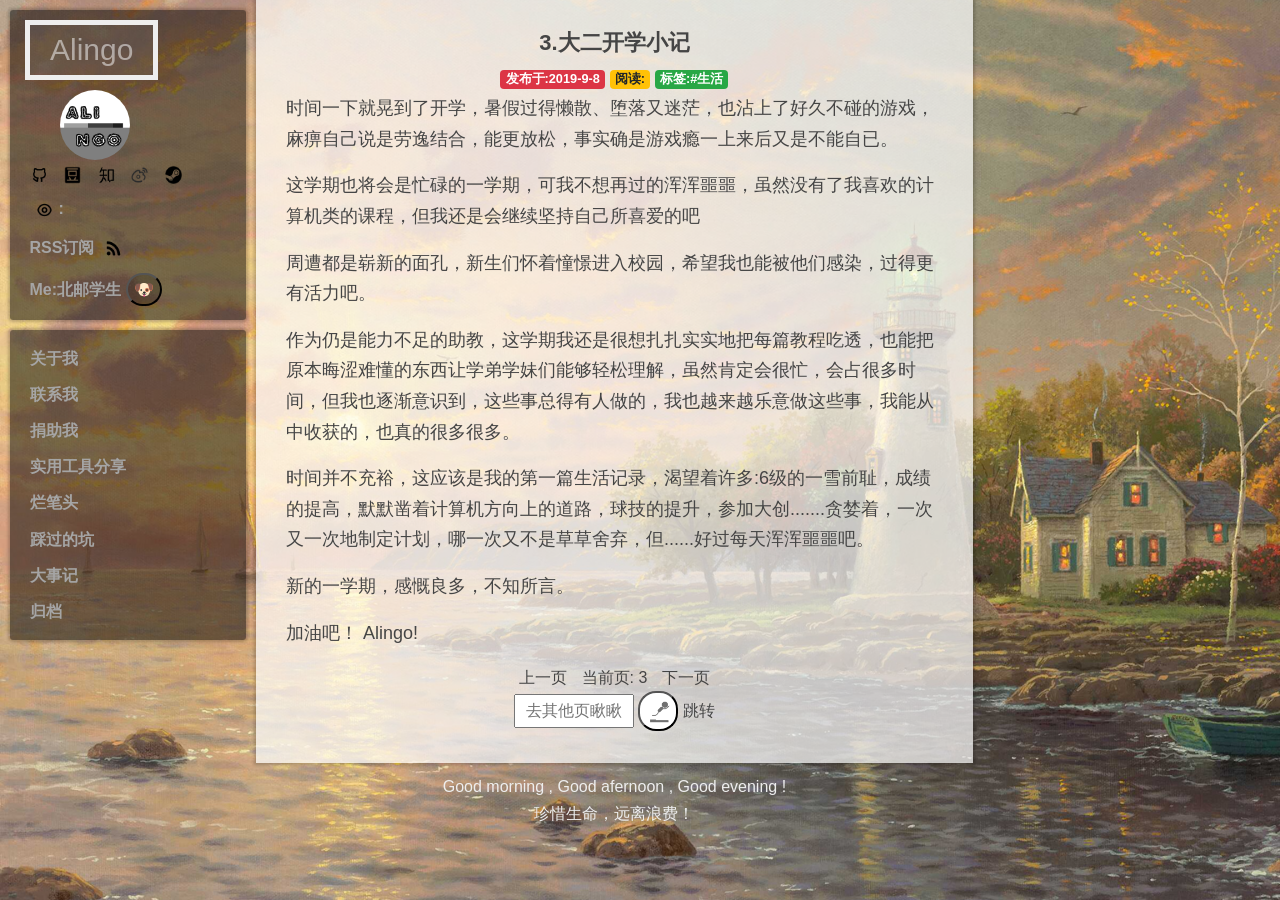
<file: article3.html>
<!DOCTYPE html>
<html lang="en">
<head>
    <meta charset="UTF-8">
    <meta name="viewport" content="width=device-width, initial-scale=1.0">
    <meta http-equiv="X-UA-Compatible" content="ie=edge">
    <link rel="stylesheet" href="CSS/bootstrap.css">
    <link rel="stylesheet" href="CSS/main.css">
    <link rel="stylesheet" media="(max-width: 821px)" href="CSS/mobile.css">
    <title>Alingo's article</title>
    <link rel="icon" href="img/portait.png" type="image/x-icon"/>
</head>
<body background="img/background.jpg" class="bg">
    <script type="text/javascript">var OriginTitile=document.title,st;document.addEventListener("visibilitychange",function(){document.hidden?(document.title="点开来康康嘛🙈~",clearTimeout(st)):(document.title="(๑•̀ㅂ•́)✧～",st=setTimeout(function(){document.title=OriginTitile},3e3))})</script>
    <div class="side-bar">
        <label id="menu-toggle" for="menu-checkbox">菜单
                <img class="menuimg" src="img/menu.png" alt="图挂了💀">
            </label>
            <input id="menu-checkbox" type="checkbox">  
            <div class="header">
            <a href="html/index.html" class="logo" id="logo-active">Alingo</a>
                <div class="portrait">
                    <abbr title="一只小菜鸡的博客">
                    <img src="img/portait.png" id="por" alt="图挂了💀">
                    </abbr>
                    <div class="icon-list">
                        <a href="https://github.com/Alingo2" target="_blank">
                        <img src="img/github.png" class="nobigger sm-icon" alt="图挂了💀"></a>
                        <a href="https://www.douban.com/people/173377005/" target="_blank">
                        <img src="img/douban.png" class="nobigger sm-icon" alt="图挂了💀"></a>            
                        <a href="https://www.zhihu.com/people/feng-yl-65/activities" target="_blank">
                        <img src="img/zhihu.png" class="nobigger sm-icon" alt="图挂了💀"></a>      
                        <a href="https://weibo.com/5514257723/profile?topnav=1&wvr=6" target="_blank">
                        <img src="img/weibo.png" class="nobigger sm-icon" alt="图挂了💀"></a>     
                        <a href="https://steamcommunity.com/profiles/76561198096910827/" target="_blank">
                        <img src="img/steam.png" class="nobigger sm-icon" alt="图挂了💀"></a>  
                    </div>
                    <div class="visited"><img class="sm-icon nobigger" src="img/browse.png" alt="图挂了💀">:
                        <span id="busuanzi_container_site_pv">
                            &nbsp; <span id="busuanzi_value_site_pv"></span>
                        </span>
                    </div>
                    <div class="intro">
                        RSS订阅
                        <a href="../atom.xml" target="_blank" class="item"><img src="img/rss.png" class="nobigger sm-icon" alt="图挂了💀"></a>
                    </div>
                </div>
                <div class="intro">Me:北邮学生
                    <button id='trigger'>
                        🐶
                    </button>
                </div>
            </div>
        <div class="nav">
            <a href="html/aboutMe.html" class="item">关于我</a>
            <a href="html/contact.html" class="item">联系我</a>
            <a href="html/donation.html" class="item">捐助我</a>
            <a href="html/share.html" class="item">实用工具分享</a>
            <a href="memory1.html" class="item">烂笔头</a>
            <a href="article1.html" class="item">踩过的坑</a>
            <a href="html/history.html" class="item">大事记</a>
            <a href="html/tag.html" class="item">归档</a>
        </div>
    </div>
    <div class="main">
        <div class="article">
            <div class="item">
                <h1 class="title">3.大二开学小记</h1>
                <div class="status">
                    <span class="badge badge-danger"> 发布于:2019-9-8 </span>
                    <span class="badge badge-warning"> 阅读: 
                        <span id="busuanzi_container_page_pv">
                            <span id="busuanzi_value_page_pv"></span>
                        </span>
                    </span>
                    <span class="badge badge-success"> 标签:#生活 </span>
                </div>
                <div class="content">
                    <p>  时间一下就晃到了开学，暑假过得懒散、堕落又迷茫，也沾上了好久不碰的游戏，麻痹自己说是劳逸结合，能更放松，事实确是游戏瘾一上来后又是不能自已。  </p>
                    <p>  这学期也将会是忙碌的一学期，可我不想再过的浑浑噩噩，虽然没有了我喜欢的计算机类的课程，但我还是会继续坚持自己所喜爱的吧  </p>
                    <p>  周遭都是崭新的面孔，新生们怀着憧憬进入校园，希望我也能被他们感染，过得更有活力吧。  </p>
                    <p>  作为仍是能力不足的助教，这学期我还是很想扎扎实实地把每篇教程吃透，也能把原本晦涩难懂的东西让学弟学妹们能够轻松理解，虽然肯定会很忙，会占很多时间，但我也逐渐意识到，这些事总得有人做的，我也越来越乐意做这些事，我能从中收获的，也真的很多很多。</p>
                    <p>  时间并不充裕，这应该是我的第一篇生活记录，渴望着许多:6级的一雪前耻，成绩的提高，默默凿着计算机方向上的道路，球技的提升，参加大创.......贪婪着，一次又一次地制定计划，哪一次又不是草草舍弃，但......好过每天浑浑噩噩吧。  </p>
                    <p>  新的一学期，感慨良多，不知所言。</p>
                    <p>  加油吧！ Alingo!</p>
                </div>
                <ul class="pager">
                        <a href="#" class="front">上一页</a>
                        <div class="cur_page"></div>
                        <a href="#" class="next">下一页</a>
                </ul>
                <div class="pager">
                    <input id="jump" type="text" value="" placeholder="去其他页瞅瞅">
                    <button id="jump-trigger">
                        <img class="nobigger" src="img/jump.png" alt="图挂了💀">
                    </button>
                    <label for="jump-trigger">跳转</label>
                </div>
            </div>
        </div>
        <footer>
            <div id="show"></div>
            <div>
                Good morning , Good afernoon , Good evening !
            </div>
            <div>
                珍惜生命，远离浪费！
            </div> 
        </footer>
    </div>
    <script src="js/jQuery.js"></script>
    <script async src="js/busuanzi.js"></script>
    <script src="js/main.js"></script>
</body>
</html>
</file>
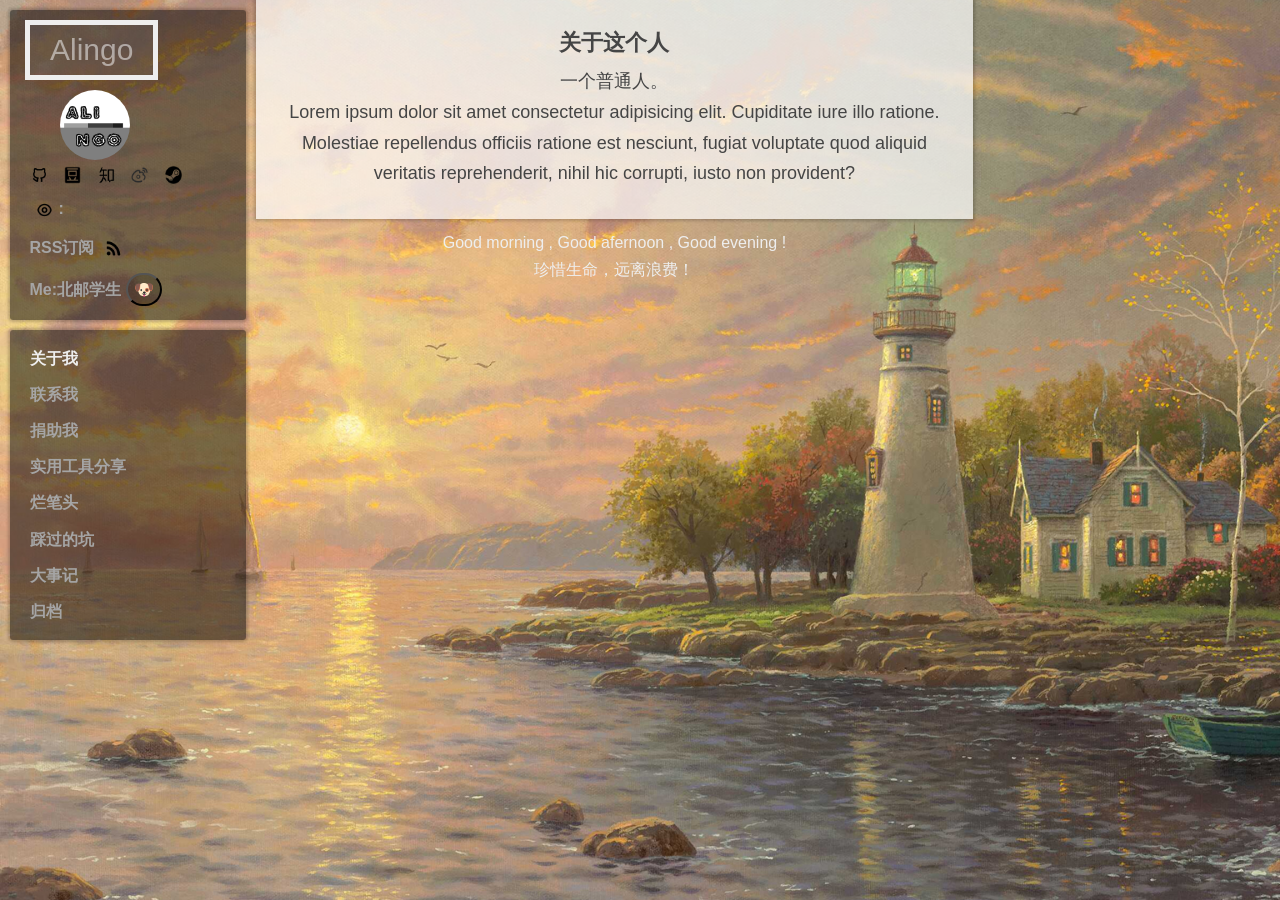
<file: html/aboutMe.html>
<!DOCTYPE html>
<html lang="en">
<head>
    <meta charset="UTF-8">
    <meta name="viewport" content="width=device-width, initial-scale=1.0">
    <meta http-equiv="X-UA-Compatible" content="ie=edge">
    <link rel="stylesheet" href="../CSS/bootstrap.css">
    <link rel="stylesheet" href="../CSS/main.css">
    <link rel="stylesheet" media="(max-width: 821px)" href="../CSS/mobile.css">
    <title>About Me</title>
    <link rel="icon" href="../img/portait.png" type="image/x-icon"/>
</head>
<body background="../img/background.jpg" class="bg">
    <script type="text/javascript">var OriginTitile=document.title,st;document.addEventListener("visibilitychange",function(){document.hidden?(document.title="点开来康康嘛🙈~",clearTimeout(st)):(document.title="(๑•̀ㅂ•́)✧～",st=setTimeout(function(){document.title=OriginTitile},3e3))})</script>
    <div class="side-bar">
        <label id="menu-toggle" for="menu-checkbox">菜单
                <img class="menuimg" src="../img/menu.png" alt="图挂了💀">
            </label>
            <input id="menu-checkbox" type="checkbox">  
            <div class="header">
            <a href="index.html" class="logo" id="logo-active">Alingo</a>
                <div class="portrait">
                    <abbr title="一只小菜鸡的博客">
                    <img src="../img/portait.png" id="por" alt="图挂了💀">
                    </abbr>
                    <div class="icon-list">
                        <a href="https://github.com/Alingo2" target="_blank">
                        <img src="../img/github.png" class="nobigger sm-icon" alt="图挂了💀"></a>
                        <a href="https://www.douban.com/people/173377005/" target="_blank">
                        <img src="../img/douban.png" class="nobigger sm-icon" alt="图挂了💀"></a>            
                        <a href="https://www.zhihu.com/people/feng-yl-65/activities" target="_blank">
                        <img src="../img/zhihu.png" class="nobigger sm-icon" alt="图挂了💀"></a>      
                        <a href="https://weibo.com/5514257723/profile?topnav=1&wvr=6" target="_blank">
                        <img src="../img/weibo.png" class="nobigger sm-icon" alt="图挂了💀"></a>
                        <a href="https://steamcommunity.com/profiles/76561198096910827/" target="_blank">
                        <img src="../img/steam.png" class="nobigger sm-icon" alt="图挂了💀"></a>     
                    </div>
                    <div class="visited"><img class="sm-icon nobigger" src="../img/browse.png" alt="图挂了💀">:
                        <span id="busuanzi_container_site_pv">
                            &nbsp; <span id="busuanzi_value_site_pv"></span>
                        </span>
                    </div>
                    <div class="intro">
                        RSS订阅
                        <a href="../../atom.xml" target="_blank" class="item"><img src="../img/rss.png" class="nobigger sm-icon" alt="图挂了💀"></a>
                    </div>
                </div>
                <div class="intro">Me:北邮学生
                    <button id='trigger'>
                        🐶
                    </button>
                </div>
            </div>
        <div class="nav">
            <a href="aboutMe.html" class="item active">关于我</a>
            <a href="contact.html" class="item">联系我</a>
            <a href="donation.html" class="item">捐助我</a>
            <a href="share.html" class="item">实用工具分享</a>
            <a href="../memory1.html" class="item">烂笔头</a>
            <a href="../article1.html" class="item">踩过的坑</a>
            <a href="history.html" class="item">大事记</a>
            <a href="tag.html" class="item">归档</a>
        </div>
    </div>
    <div class="main">
        <div class="article">
        <h2 class="title">关于这个人</h2>
        <div class="content">
            <div style="text-align:center">
                一个普通人。
                <div>Lorem ipsum dolor sit amet consectetur adipisicing elit. Cupiditate iure illo ratione. Molestiae repellendus officiis ratione est nesciunt, fugiat voluptate quod aliquid veritatis reprehenderit, nihil hic corrupti, iusto non provident?</div>
            </div>      
        </div>
        </div>
        <footer>
            <div id="show"></div>
            <div>
                Good morning , Good afernoon , Good evening !
            </div>
            <div>
                珍惜生命，远离浪费！
            </div>
        </footer>
    </div>
    <script src="../js/jQuery.js"></script>
    <script async src="../js/busuanzi.js"></script>
    <script src="../js/main.js"></script>
</body>
</html>
</file>
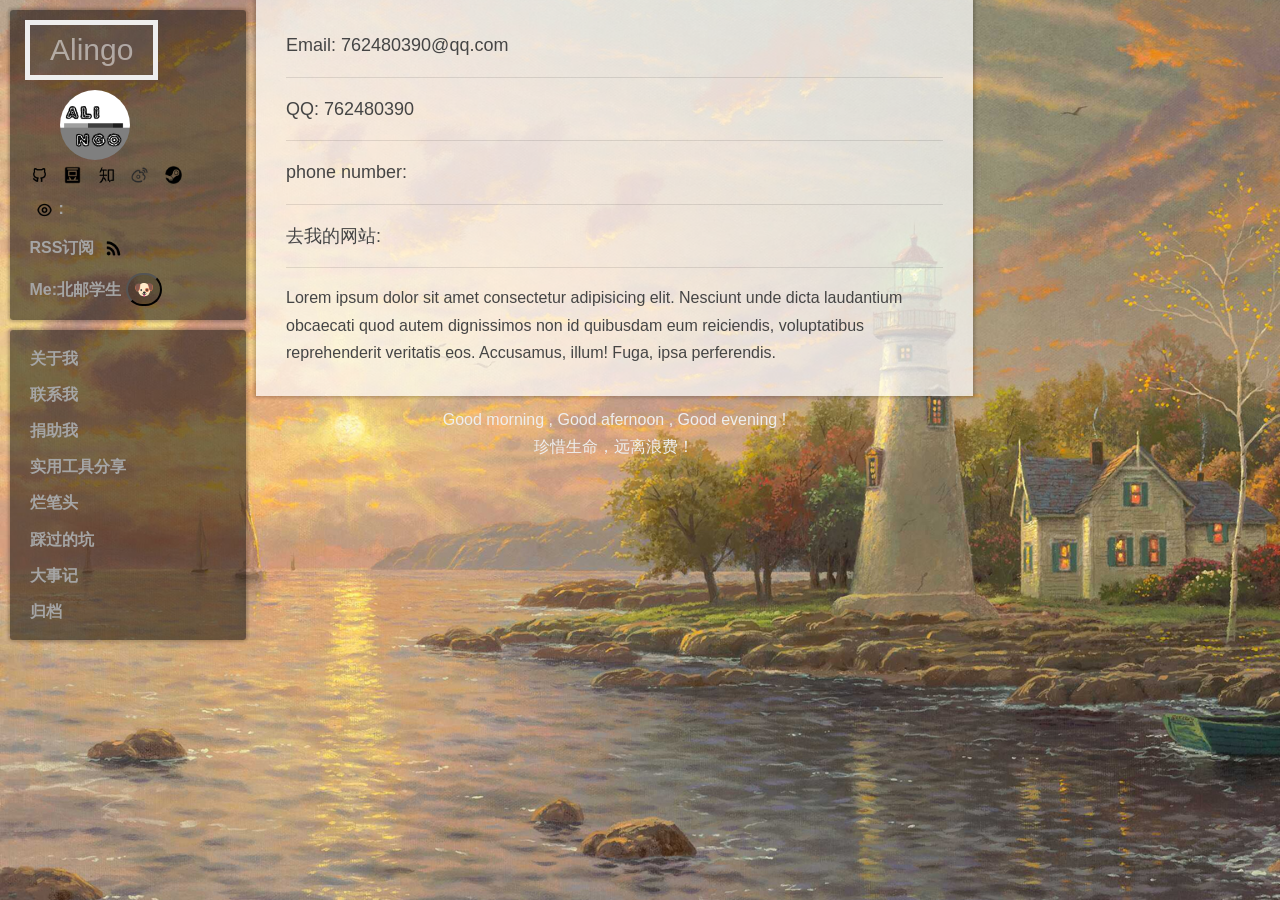
<file: html/contact.html>
<!DOCTYPE html>
<html lang="en">
<head>
    <meta charset="UTF-8">
    <meta name="viewport" content="width=device-width, initial-scale=1.0">
    <meta http-equiv="X-UA-Compatible" content="ie=edge">
    <link rel="stylesheet" href="../CSS/bootstrap.css">
    <link rel="stylesheet" href="../CSS/main.css">
    <link rel="stylesheet" media="(max-width: 821px)" href="../CSS/mobile.css">
    <title>Contact Alingo</title>
    <link rel="icon" href="../img/portait.png" type="image/x-icon"/>
</head>
<body background="../img/background.jpg" class="bg">
    <script type="text/javascript">var OriginTitile=document.title,st;document.addEventListener("visibilitychange",function(){document.hidden?(document.title="点开来康康嘛🙈~",clearTimeout(st)):(document.title="(๑•̀ㅂ•́)✧～",st=setTimeout(function(){document.title=OriginTitile},3e3))})</script>
    <div class="side-bar">
        <label id="menu-toggle" for="menu-checkbox">菜单
                <img class="menuimg" src="../img/menu.png" alt="图挂了💀">
            </label>
            <input id="menu-checkbox" type="checkbox">  
            <div class="header">
            <a href="index.html" class="logo" id="logo-active">Alingo</a>
                <div class="portrait">
                    <abbr title="一只小菜鸡的博客">
                    <img src="../img/portait.png" id="por" alt="图挂了💀">
                    </abbr>
                    <div class="icon-list">
                        <a href="https://github.com/Alingo2" target="_blank">
                        <img src="../img/github.png" class="nobigger sm-icon" alt="图挂了💀"></a>
                        <a href="https://www.douban.com/people/173377005/" target="_blank">
                        <img src="../img/douban.png" class="nobigger sm-icon" alt="图挂了💀"></a>            
                        <a href="https://www.zhihu.com/people/feng-yl-65/activities" target="_blank">
                        <img src="../img/zhihu.png" class="nobigger sm-icon" alt="图挂了💀"></a>      
                        <a href="https://weibo.com/5514257723/profile?topnav=1&wvr=6" target="_blank">
                        <img src="../img/weibo.png" class="nobigger sm-icon" alt="图挂了💀"></a>
                        <a href="https://steamcommunity.com/profiles/76561198096910827/" target="_blank">
                        <img src="../img/steam.png" class="nobigger sm-icon" alt="图挂了💀"></a>      
                    </div>    
                    <div class="visited"><img class="sm-icon nobigger" src="../img/browse.png" alt="图挂了💀">:
                        <span id="busuanzi_container_site_pv">
                            &nbsp; <span id="busuanzi_value_site_pv"></span>
                        </span>
                    </div>
                    <div class="intro">
                        RSS订阅
                        <a href="../../atom.xml" target="_blank" class="item"><img src="../img/rss.png" class="nobigger sm-icon" alt="图挂了💀"></a>
                    </div>
                </div>
                <div class="intro">Me:北邮学生
                    <button id='trigger'>
                        🐶
                    </button>
                </div>
            </div>
        <div class="nav">
            <a href="aboutMe.html" class="item">关于我</a>
            <a href="contact.html" class="item">联系我</a>
            <a href="donation.html" class="item">捐助我</a>
            <a href="share.html" class="item">实用工具分享</a>
            <a href="../memory1.html" class="item">烂笔头</a>
            <a href="../article1.html" class="item">踩过的坑</a>
            <a href="history.html" class="item">大事记</a>
            <a href="tag.html" class="item">归档</a>
        </div>
    </div>
    <div class="main">
        <div class="article">
            <div class="content">
                Email: 762480390@qq.com <hr>
                QQ: 762480390 <hr>
                phone number:  <hr>
                去我的网站:  <hr>
            </div>
            <div>Lorem ipsum dolor sit amet consectetur adipisicing elit. Nesciunt unde dicta laudantium obcaecati quod autem dignissimos non id quibusdam eum reiciendis, voluptatibus reprehenderit veritatis eos. Accusamus, illum! Fuga, ipsa perferendis.</div>
        </div>
        <footer>
            <div id="show"></div>
            <div>
                Good morning , Good afernoon , Good evening !
            </div>
            <div>
                珍惜生命，远离浪费！
            </div>
        </footer>
    </div>
    <script src="../js/jQuery.js"></script>
    <script async src="../js/busuanzi.js"></script>
    <script src="../js/main.js"></script>
</body>
</html>
</file>
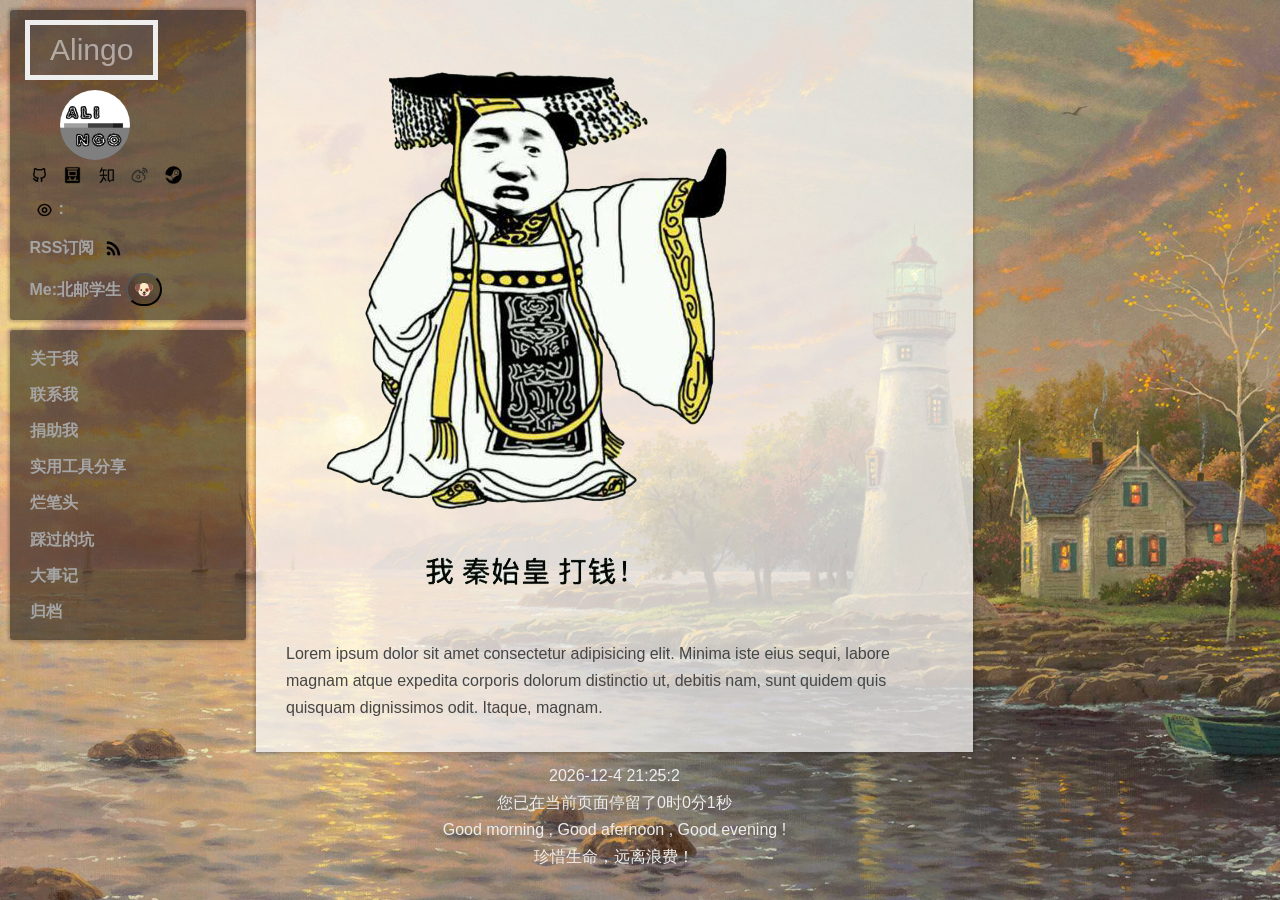
<file: html/donation.html>
<!DOCTYPE html>
<html lang="en">
<head>
    <meta charset="UTF-8">
    <meta name="viewport" content="width=device-width, initial-scale=1.0">
    <meta http-equiv="X-UA-Compatible" content="ie=edge">
    <link rel="stylesheet" href="../CSS/bootstrap.css">
    <link rel="stylesheet" href="../CSS/main.css">
    <link rel="stylesheet" media="(max-width: 821px)" href="../CSS/mobile.css">
    <title>Donation</title>
    <link rel="icon" href="../img/portait.png" type="image/x-icon"/>
</head>
<body background="../img/background.jpg" class="bg">
    <script type="text/javascript">var OriginTitile=document.title,st;document.addEventListener("visibilitychange",function(){document.hidden?(document.title="点开来康康嘛🙈~",clearTimeout(st)):(document.title="(๑•̀ㅂ•́)✧～",st=setTimeout(function(){document.title=OriginTitile},3e3))})</script>
    <div class="side-bar">
        <label id="menu-toggle" for="menu-checkbox">菜单
                <img class="menuimg" src="../img/menu.png" alt="图挂了💀">
            </label>
            <input id="menu-checkbox" type="checkbox">  
            <div class="header">
            <a href="index.html" class="logo" id="logo-active">Alingo</a>
                <div class="portrait">
                    <abbr title="一只小菜鸡的博客">
                    <img src="../img/portait.png" id="por" alt="图挂了💀">
                    </abbr>
                    <div class="icon-list">
                        <a href="https://github.com/Alingo2" target="_blank">
                        <img src="../img/github.png" class="nobigger sm-icon" alt="图挂了💀"></a>
                        <a href="https://www.douban.com/people/173377005/" target="_blank">
                        <img src="../img/douban.png" class="nobigger sm-icon" alt="图挂了💀"></a>            
                        <a href="https://www.zhihu.com/people/feng-yl-65/activities" target="_blank">
                        <img src="../img/zhihu.png" class="nobigger sm-icon" alt="图挂了💀"></a>      
                        <a href="https://weibo.com/5514257723/profile?topnav=1&wvr=6" target="_blank">
                        <img src="../img/weibo.png" class="nobigger sm-icon" alt="图挂了💀"></a>
                        <a href="https://steamcommunity.com/profiles/76561198096910827/" target="_blank">
                        <img src="../img/steam.png" class="nobigger sm-icon" alt="图挂了💀"></a>       
                    </div>    
                    <div class="visited"><img class="sm-icon nobigger" src="../img/browse.png" alt="图挂了💀">:
                        <span id="busuanzi_container_site_pv">
                            &nbsp; <span id="busuanzi_value_site_pv"></span>
                        </span>
                    </div>
                    <div class="intro">
                        RSS订阅
                        <a href="../../atom.xml" target="_blank" class="item"><img src="../img/rss.png" class="nobigger sm-icon" alt="图挂了💀"></a>
                    </div>
                </div>
                <div class="intro">Me:北邮学生
                    <button id='trigger'>
                        🐶
                    </button>
                </div>
            </div>
        <div class="nav">
            <a href="aboutMe.html" class="item">关于我</a>
            <a href="contact.html" class="item">联系我</a>
            <a href="donation.html" class="item">捐助我</a>
            <a href="share.html" class="item">实用工具分享</a>
            <a href="../memory1.html" class="item">烂笔头</a>
            <a href="../article1.html" class="item">踩过的坑</a>
            <a href="history.html" class="item">大事记</a>
            <a href="tag.html" class="item">归档</a>
        </div>
    </div>
    <div class="main">
        <div class="article">
            <div class="content">
                <img src="../img/giveMoney.png" alt="图挂了💀">
            </div>
            <div>Lorem ipsum dolor sit amet consectetur adipisicing elit. Minima iste eius sequi, labore magnam atque expedita corporis dolorum distinctio ut, debitis nam, sunt quidem quis quisquam dignissimos odit. Itaque, magnam.</div>
        </div>
        <footer>
            <div id="show"></div>
            <div>
                Good morning , Good afernoon , Good evening !
            </div>
            <div>
                珍惜生命，远离浪费！
            </div>
        </footer>
    </div>
    <script src="../js/jQuery.js"></script>
    <script async src="../js/busuanzi.js"></script>
    <script src="../js/main.js"></script>
</body>
</html>
</file>
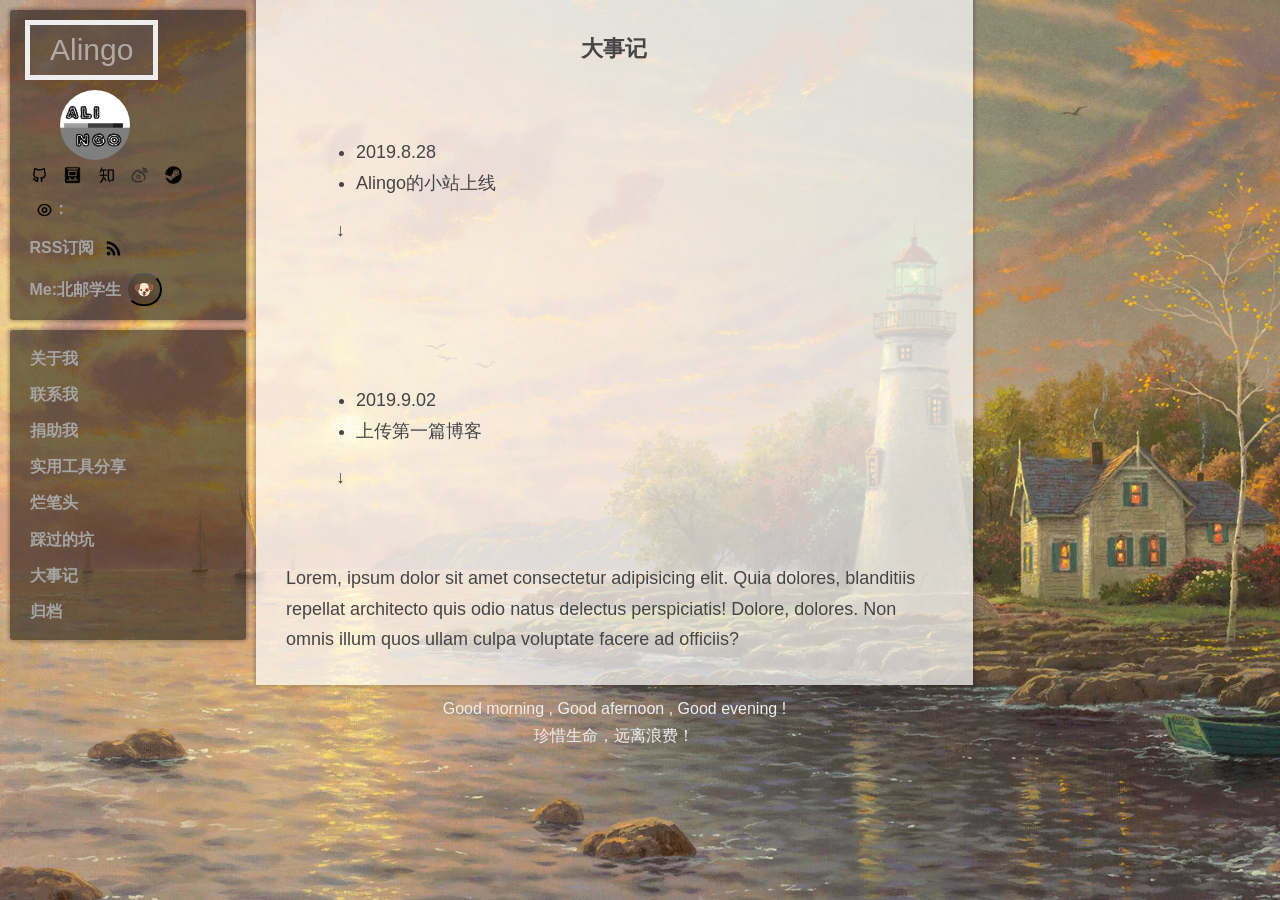
<file: html/history.html>
<!DOCTYPE html>
<html lang="en">
<head>
    <meta charset="UTF-8">
    <meta name="viewport" content="width=device-width, initial-scale=1.0">
    <meta http-equiv="X-UA-Compatible" content="ie=edge">
    <link rel="stylesheet" href="../CSS/bootstrap.css">
    <link rel="stylesheet" href="../CSS/main.css">
    <link rel="stylesheet" media="(max-width: 821px)" href="../CSS/mobile.css">
    <title>Donation</title>
    <link rel="icon" href="../img/portait.png" type="image/x-icon"/>
</head>
<body background="../img/background.jpg" class="bg">
    <script type="text/javascript">var OriginTitile=document.title,st;document.addEventListener("visibilitychange",function(){document.hidden?(document.title="点开来康康嘛🙈~",clearTimeout(st)):(document.title="(๑•̀ㅂ•́)✧～",st=setTimeout(function(){document.title=OriginTitile},3e3))})</script>
    <div class="side-bar">
        <label id="menu-toggle" for="menu-checkbox">菜单
                <img class="menuimg" src="../img/menu.png" alt="图挂了💀">
            </label>
            <input id="menu-checkbox" type="checkbox">  
            <div class="header">
            <a href="index.html" class="logo" id="logo-active">Alingo</a>
                <div class="portrait">
                    <abbr title="一只小菜鸡的博客">
                    <img src="../img/portait.png" id="por" alt="图挂了💀">
                    </abbr>
                    <div class="icon-list">
                        <a href="https://github.com/Alingo2" target="_blank">
                        <img src="../img/github.png" class="nobigger sm-icon" alt="图挂了💀"></a>
                        <a href="https://www.douban.com/people/173377005/" target="_blank">
                        <img src="../img/douban.png" class="nobigger sm-icon" alt="图挂了💀"></a>            
                        <a href="https://www.zhihu.com/people/feng-yl-65/activities" target="_blank">
                        <img src="../img/zhihu.png" class="nobigger sm-icon" alt="图挂了💀"></a>      
                        <a href="https://weibo.com/5514257723/profile?topnav=1&wvr=6" target="_blank">
                        <img src="../img/weibo.png" class="nobigger sm-icon" alt="图挂了💀"></a>
                        <a href="https://steamcommunity.com/profiles/76561198096910827/" target="_blank">
                        <img src="../img/steam.png" class="nobigger sm-icon" alt="图挂了💀"></a>       
                    </div>    
                    <div class="visited"><img class="sm-icon nobigger" src="../img/browse.png" alt="图挂了💀">:
                        <span id="busuanzi_container_site_pv">
                            &nbsp; <span id="busuanzi_value_site_pv"></span>
                        </span>
                    </div>
                    <div class="intro">
                        RSS订阅
                        <a href="../../atom.xml" target="_blank" class="item"><img src="../img/rss.png" class="nobigger sm-icon" alt="图挂了💀"></a>
                    </div>
                </div>
                <div class="intro">Me:北邮学生
                    <button id='trigger'>
                        🐶
                    </button>
                </div>
            </div>
        <div class="nav">
            <a href="aboutMe.html" class="item">关于我</a>
            <a href="contact.html" class="item">联系我</a>
            <a href="donation.html" class="item">捐助我</a>
            <a href="share.html" class="item">实用工具分享</a>
            <a href="../memory1.html" class="item">烂笔头</a>
            <a href="../article1.html" class="item">踩过的坑</a>
            <a href="history.html" class="item">大事记</a>
            <a href="tag.html" class="item">归档</a>
        </div>
    </div>
    <div class="main">
        <div class="article">
            <div class="content">
                <div class="title">大事记</div>
                <div class="incident">
                    <ul><li>2019.8.28</li><li>Alingo的小站上线</li></ul>
                    &nbsp;&nbsp;&nbsp; ↓<br>
                </div>
                <div class="incident">
                    <ul><li>2019.9.02</li><li>上传第一篇博客</li></ul>
                    &nbsp;&nbsp;&nbsp; ↓<br>
                </div>
                <div>Lorem, ipsum dolor sit amet consectetur adipisicing elit. Quia dolores, blanditiis repellat architecto quis odio natus delectus perspiciatis! Dolore, dolores. Non omnis illum quos ullam culpa voluptate facere ad officiis?</div>
            </div>
        </div>
        <footer>
            <div id="show"></div>
            <div>
                Good morning , Good afernoon , Good evening !
            </div>
            <div>
                珍惜生命，远离浪费！
            </div>
        </footer>
    </div>
    <script src="../js/jQuery.js"></script>
    <script async src="../js/busuanzi.js"></script>
    <script src="../js/main.js"></script>
</body>
</html>
</file>
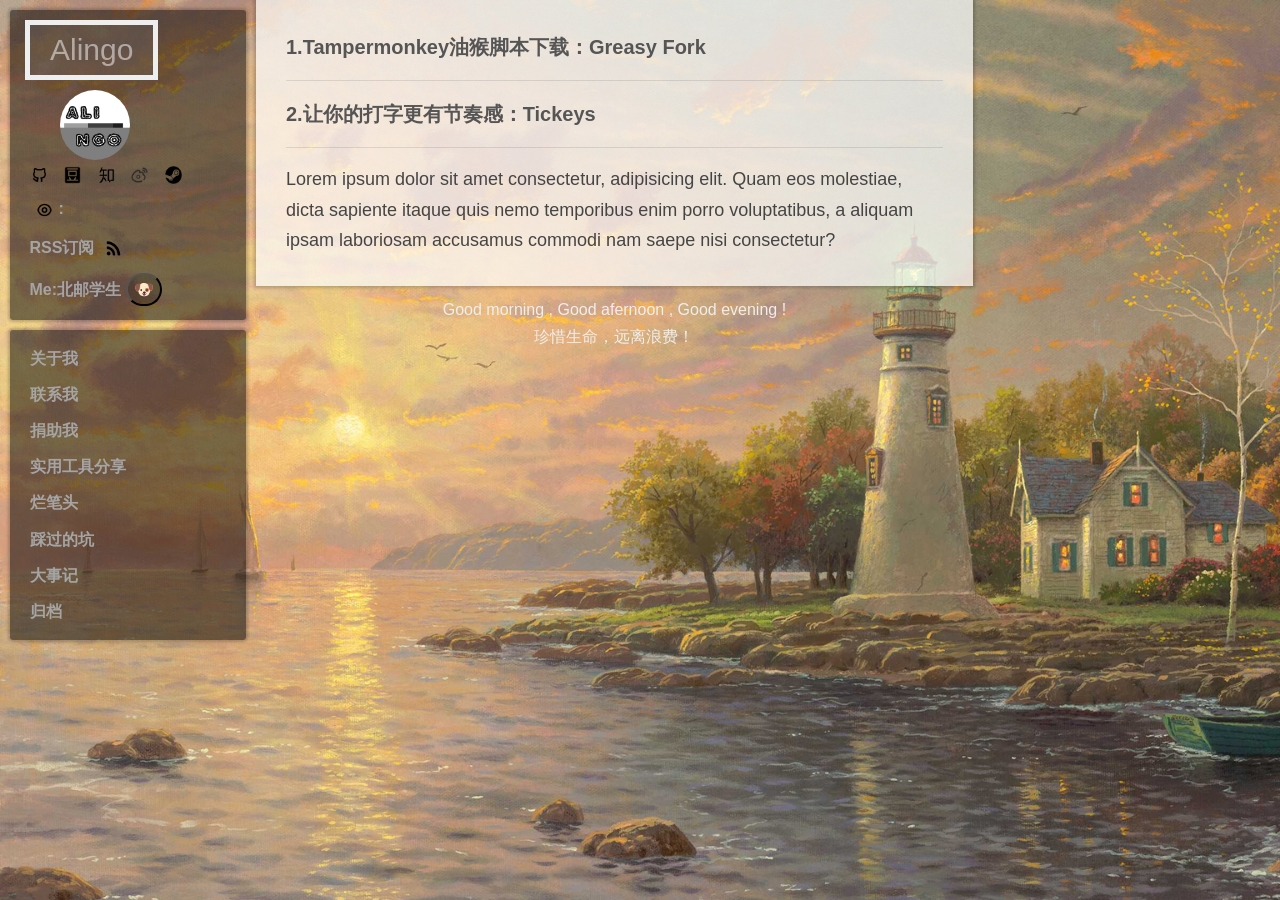
<file: html/share.html>
<!DOCTYPE html>
<html lang="en">
<head>
    <meta charset="UTF-8">
    <meta name="viewport" content="width=device-width, initial-scale=1.0">
    <meta http-equiv="X-UA-Compatible" content="ie=edge">
    <link rel="stylesheet" href="../CSS/bootstrap.css">
    <link rel="stylesheet" href="../CSS/main.css">
    <link rel="stylesheet" media="(max-width: 821px)" href="../CSS/mobile.css">
    <title>Donation</title>
    <link rel="icon" href="../img/portait.png" type="image/x-icon"/>
</head>
<body background="../img/background.jpg" class="bg">
    <script type="text/javascript">var OriginTitile=document.title,st;document.addEventListener("visibilitychange",function(){document.hidden?(document.title="点开来康康嘛🙈~",clearTimeout(st)):(document.title="(๑•̀ㅂ•́)✧～",st=setTimeout(function(){document.title=OriginTitile},3e3))})</script>
    <div class="side-bar">
        <label id="menu-toggle" for="menu-checkbox">菜单
                <img class="menuimg" src="../img/menu.png" alt="图挂了💀">
            </label>
            <input id="menu-checkbox" type="checkbox">  
            <div class="header">
            <a href="index.html" class="logo" id="logo-active">Alingo</a>
                <div class="portrait">
                    <abbr title="一只小菜鸡的博客">
                    <img src="../img/portait.png" id="por" alt="图挂了💀">
                    </abbr>
                    <div class="icon-list">
                        <a href="https://github.com/Alingo2" target="_blank">
                        <img src="../img/github.png" class="nobigger sm-icon" alt="图挂了💀"></a>
                        <a href="https://www.douban.com/people/173377005/" target="_blank">
                        <img src="../img/douban.png" class="nobigger sm-icon" alt="图挂了💀"></a>            
                        <a href="https://www.zhihu.com/people/feng-yl-65/activities" target="_blank">
                        <img src="../img/zhihu.png" class="nobigger sm-icon" alt="图挂了💀"></a>      
                        <a href="https://weibo.com/5514257723/profile?topnav=1&wvr=6" target="_blank">
                        <img src="../img/weibo.png" class="nobigger sm-icon" alt="图挂了💀"></a>
                        <a href="https://steamcommunity.com/profiles/76561198096910827/" target="_blank">
                        <img src="../img/steam.png" class="nobigger sm-icon" alt="图挂了💀"></a>       
                    </div>    
                    <div class="visited"><img class="sm-icon nobigger" src="../img/browse.png" alt="图挂了💀">:
                        <span id="busuanzi_container_site_pv">
                            &nbsp; <span id="busuanzi_value_site_pv"></span>
                        </span>
                    </div>
                    <div class="intro">
                        RSS订阅
                        <a href="../../atom.xml" target="_blank" class="item"><img src="../img/rss.png" class="nobigger sm-icon" alt="图挂了💀"></a>
                    </div>
                </div>
                <div class="intro">Me:北邮学生
                    <button id='trigger'>
                        🐶
                    </button>
                </div>
            </div>
        <div class="nav">
            <a href="aboutMe.html" class="item">关于我</a>
            <a href="contact.html" class="item">联系我</a>
            <a href="donation.html" class="item">捐助我</a>
            <a href="share.html" class="item">实用工具分享</a>
            <a href="../memory1.html" class="item">烂笔头</a>
            <a href="../article1.html" class="item">踩过的坑</a>
            <a href="../history.html" class="item">大事记</a>
            <a href="../tag.html" class="item">归档</a>
        </div>
    </div>
    <div class="main">
        <div class="article">
            <div class="content">
                <a href="https://greasyfork.org/zh-CN">1.Tampermonkey油猴脚本下载：Greasy Fork</a><hr>
                <a href="http://www.yingdev.com/projects/tickeys">2.让你的打字更有节奏感：Tickeys</a><hr> 
                <div>Lorem ipsum dolor sit amet consectetur, adipisicing elit. Quam eos molestiae, dicta sapiente itaque quis nemo temporibus enim porro voluptatibus, a aliquam ipsam laboriosam accusamus commodi nam saepe nisi consectetur?</div>
            </div>
        </div>
        <footer>
            <div id="show"></div>
            <div>
                Good morning , Good afernoon , Good evening !
            </div>
            <div>
                珍惜生命，远离浪费！
            </div>
        </footer>
    </div>
    <script src="../js/jQuery.js"></script>
    <script async src="../js/busuanzi.js"></script>
    <script src="../js/main.js"></script>
</body>
</html>
</file>
<file: CSS/main.css>
* {
    box-sizing: border-box;
}
body
{
    line-height: 1.7;
}
a
{
    text-decoration: none;
}
a, body
{
    color: #eee;
}

.side-bar
{
    float:  left;
    width:  20%;
    position: fixed;
}
#por
{
    width:70px;
    height: 70px;
    border-radius: 50%;
    position: relative;
    left: 35px;
}
.side-bar > * 
{
    padding: 10px 15px;
}

.side-bar .nav a,
.visited,
.intro
{
    display: block;     /*占一整行*/
    padding: 4.5px;
    color: rgb(165, 165, 165);
    transition: color 500ms;
}

.side-bar .nav a:hover,
.visited:hover,
.intro:hover
{
    color: #eee;
    font-weight: 600;
}

.side-bar .nav a
{
    font-weight: 700;
}

.main
{
    float: right;
    width: 80%;
    color: #454545;
}

.nav
{
    display: block;
}
.header .logo
{
    line-height: 1;
    border: 5px solid #eee;
    padding: 10px 20px;
    font-size: 30px;
    display: inline-block;
    margin-bottom: 10px;
    color: rgba(238, 238, 238, 0.555);
    transition: color 400ms;
}
.logo{
    background:rgba(119, 119, 119, 0.2) !important;
}
.header .logo:hover
{
    color:#fff;
    text-decoration: underline;
}
.header,
.nav
{
    background-color: rgba(0, 0, 0, 0.5);
    margin: 0 10px;
    border-radius: 3px;
    box-shadow: 0 0 3px 2px rgba(0,0,0,0.2);
}
.header{
    margin: 10px;
}
.article-list, .article
{
    background: rgba(255, 255, 255, 0.7);
    margin-right: 30%;
    padding: 20px 30px;
    box-shadow: 0 0 3px 2px rgba(0,0,0,0.2);
}

.article-list .item
{
    margin-bottom: 25px;
}

.article .title
{
    display: block;
    text-align: center;
}
.article-list .item .title,
.article .title
{
    color: #454545;
    font-size: 22px;
    font-weight: 700;
}

.article-list .item .status,
.article .status
{
    font-size: 17px;
    color: #ccc;
    margin-top: 0px; 
}
.article .status
{
    text-align: center;
}
.article-list .item > *,
.article > *
{
    margin: 10px 0;
}

.content a
{
    color: #555;
    font-weight: 700;
    font-size: 20px;
}

#menu-checkbox,
#menu-toggle
{
    display: none;
}

footer
{
    margin-right: 30%;
    text-align: center;
    padding: 10px;
    color: #eee;
}

#jump
{
    width: 120px;
    text-align: center;
}

.pager > a,
.pager > label
{
    color:#444;
    transition: color 400ms;
}

.pager a:hover,
.content a:hover,
.pager > label:hover
{
    color: #333;
    font-weight: 700;
    text-decoration: none;
}
.article-list .item .title:hover
{
    text-decoration: none;
    color: #888;
}
.article-list{
    margin-bottom: 12px;
}
.pager
{
    text-align: center;
    padding: 0 0 0 0;
    margin-bottom: 0px;
}
.content a:hover
{
    color: #999;
}

.nav a:hover
{
    text-decoration: none;
}

.content
{
    font-size: 18px;
}

.active
{
    color: #eee !important;
}

#logo-actives
{
    color:#fff;
    text-decoration: underline;
}

#trigger{
    background-color: rgba(0, 0, 0, 0.2);
    border-radius: 17px;
}

#jump-trigger{
    background-color: #fff;
    border-radius: 18px;
    width: 40px;
    height: 40px;
}
.nobigger{
    max-width: 110%;
}
.seemore{
    text-align: right;
    font-size: 17px !important;
}
.poisioning{
    text-align: left;
}
.subtitle{
    background: rgba(31, 31, 31, 0.85);
    color: #eee;
    font-size: 25px;
}
.code{
    background: rgba(31, 31, 31, 0.65);
    color: #fff;
    font-size: 22px;
}
.cur_page{
    display: inline;
    padding: 10px;
}
.visited,
.intro{
    display: block;
    font-weight: 600;
}
.sm-icon{
    width: 29px;
    height: 30px;
    padding: 6px;
}
.icon-list > a:hover{
    background: rgba(173, 173, 173, 0.2);
    border-radius: 5px;
}

.art_img{
    padding: 12px;
    opacity:0.95;
}
.incident{
    padding: 70px 30px;
}

.bigpic{
    max-width: 100%;
}

.logo {
	background:#454545;
    color:#fff;
	border:none;
	position:relative;
	height:60px;
	font-size:1.6em;
	padding:0 2em;
	cursor:pointer;
	transition:800ms ease all;
	outline:none;
}
.logo:hover {
	background:#333;
	color:#fff;
}
.logo:before,.logo:after {
	content:'';
	position:absolute;
	top:0;
	right:0;
	height:2px;
	width:0;
	background:#fff;
	transition:400ms ease all;
}
.logo:after {
	right:inherit;
	top:inherit;
	left:0;
	bottom:0;
}
.logo:hover:before,.logo:hover:after {
	width:100%;
	transition:800ms ease all;
}

.bg{
    background-size: cover;
    position: absolute;
    background-attachment: fixed;
    background-repeat: no-repeat;
}
</file>
<file: CSS/mobile.css>
.side-bar{
    position: relative;
    width: 100%;
    float: none;
}

.main{
    width: 100%;
    padding-left: 10px;
    padding-right: 10px;
}

.article-list,
.article{
    margin-right: 0%;
}

.side-bar .nav,
.side-bar .tag-list{
    text-align: center;
    display: none;
}

#menu-checkbox:checked ~ .nav,
#menu-checkbox:checked ~ .tag-list{
    display: block;
}

#menu-toggle{
    display: block;
    position: absolute;
    top: 10px;
    right: 0;
    font-size: 19px;
    font-weight: 550;
    color: rgba(255,255,255,.7);
}

.menuimg{
    width:16px;
    height: 16px;
}

.side-bar .nav a,
.side-bar .tag-list a{
    display: inline-block;
    padding: 3px;
}

.nav, .tag-list{
    padding: 8px;
}
</file>
